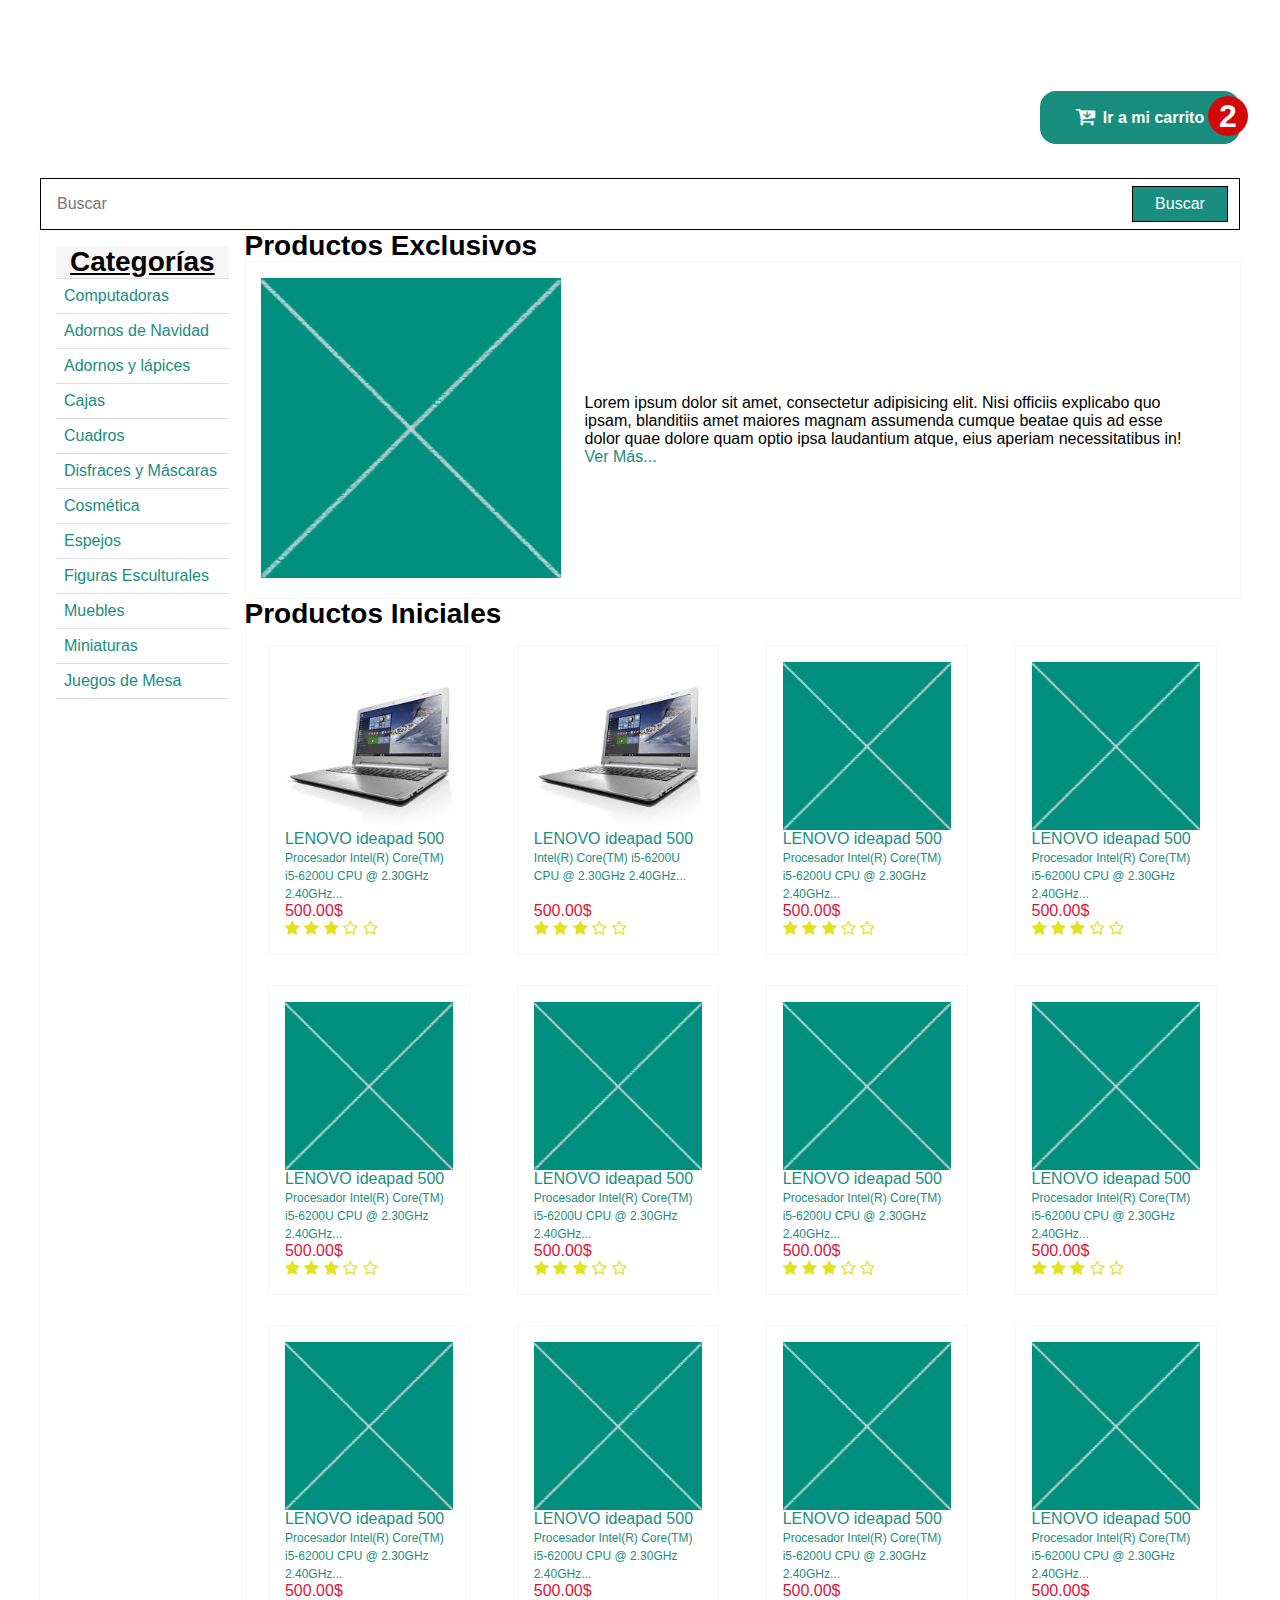
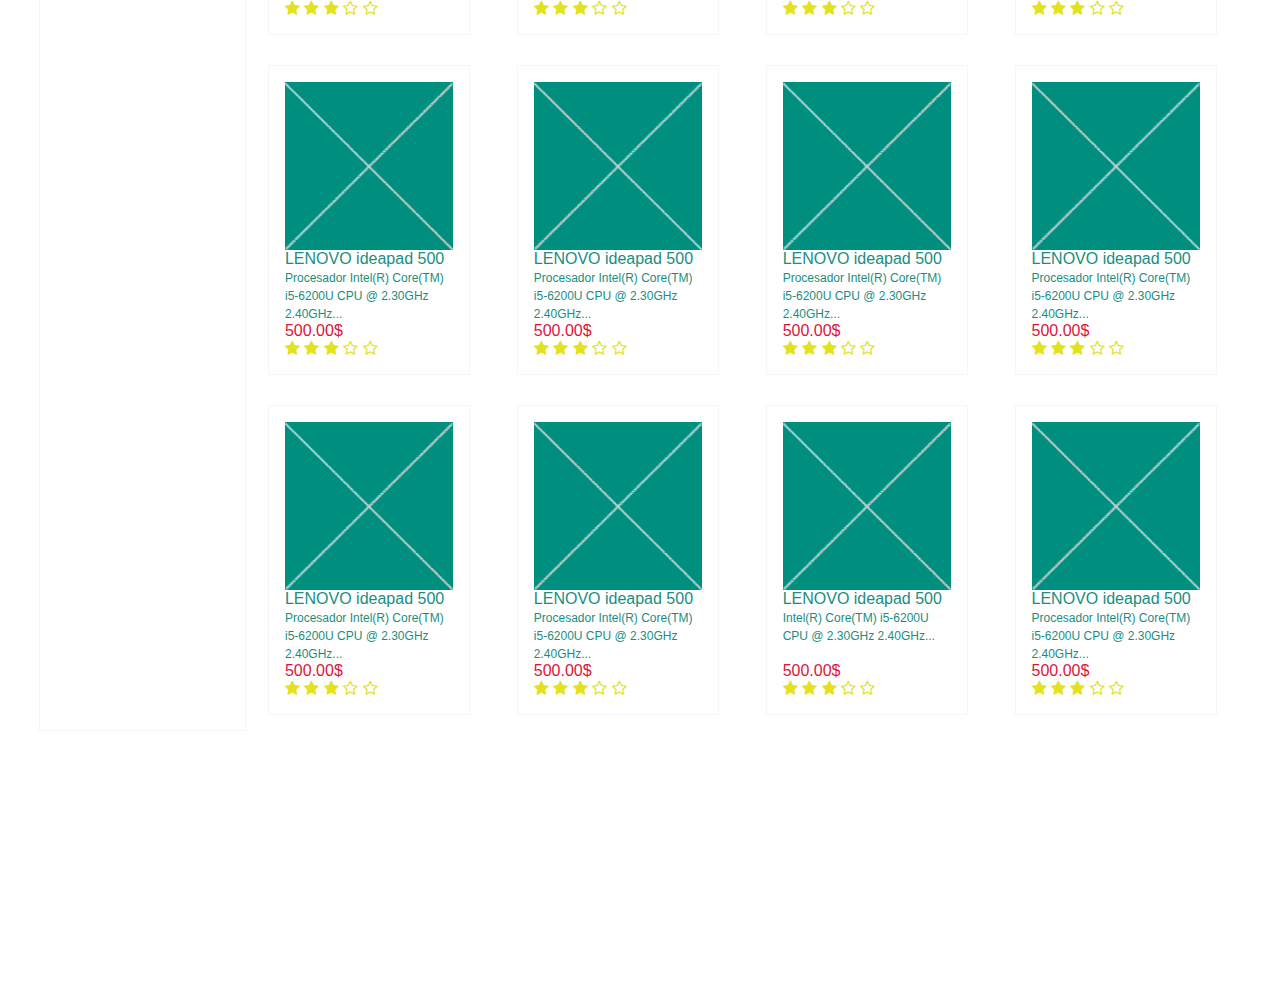
<file: DiseñoWeb/index.html>
<!DOCTYPE html>
<html lang="es">

<head>
    <meta charset="UTF-8">
    <meta name="viewport" content="width=device-width, initial-scale=1.0">
    <meta http-equiv="X-UA-Compatible" content="ie=edge">
    <title>Inicio</title>
    <link rel="stylesheet" href="font-awesome/font-awesome.min.css">
    <link rel="stylesheet" href="css/reset.css">
    <link rel="stylesheet" href="css/grid.css">
    <link rel="stylesheet" href="css/layout.css">
    <link rel="stylesheet" href="css/style.css">
</head>

<body>

    <header class="container-fluid p1" style="height: 160px">
        <!--
        <div class="navi-header sm-d-f sm-jc-sb container m-a">
            <nav role="navigation" class="container">
                <ul class="no-vineta sm-d-f">
                    <li><a href="#"><i class="fa fa-heart"></i> Hola JDiegoPoccoriE</a></li>
                    <li><a href="#"><i class="fa fa-user"></i> Mi Cuenta</a></li>
                    <li><a href="#"><i class="fa fa-sign-out"></i> Salir</a></li>
                </ul>
            </nav>
            <section class="login container">
                <ul class="no-vineta sm-d-f sm-fxd-rr">
                    <li><a href="">Registrate</a></li>
                    <li><a href="">Ingresa</a></li>
                </ul>
            </section>
        </div>
        <section class="logo m-a container">
            <img src="img/logo/logob.png" alt="">
        </section>
		-->
       <div class="header-item container ver-cart">
           <a href=""><i class="fa fa-cart-arrow-down"></i> Ir a mi carrito</a>
       </div>
    </header>
    <br>
    <!--Buscador-->
    <div class="search container">
        <form action="#" method="post" class="f">
            <label class="is-vishidden">Ingrese su búsqueda</label>
            <input type="search" placeholder="Buscar" />
            <input type="submit" class="btn search-submit" value="Buscar">
        </form>
    </div>

    <main class="md-d-f container">
        <section class="category item">
            <h2 class="title-1">Categorías</h2>
            <ul class="no-vineta">
                <li class="item-2"><a href="subcategoria.html">Computadoras</a></li>
                <li class="item-2"><a href="subcategoria.html">Adornos de Navidad</a></li>
                <li class="item-2"><a href="subcategoria.html">Adornos y lápices</a></li>
                <li class="item-2"><a href="subcategoria.html">Cajas</a></li>
                <li class="item-2"><a href="subcategoria.html">Cuadros</a></li>
                <li class="item-2"><a href="subcategoria.html">Disfraces y Máscaras</a></li>
                <li class="item-2"><a href="subcategoria.html">Cosmética</a></li>
                <li class="item-2"><a href="subcategoria.html">Espejos</a></li>
                <li class="item-2"><a href="subcategoria.html">Figuras Esculturales</a></li>
                <li class="item-2"><a href="subcategoria.html">Muebles</a></li>
                <li class="item-2"><a href="subcategoria.html">Miniaturas</a></li>
                <li class="item-2 nobd"><a href="subcategoria.html">Juegos de Mesa</a></li>
            </ul>
        </section>
        <section class="product-container">
            <h2>Productos Exclusivos</h2>
            <section class="main-product item sm-d-f jc-c ai-c">
                <a href="product-detail.html" class="d-b">
                    <img src="img/300x300/300x300.png" alt="">
                </a>
                <p class="d-b m1_5">Lorem ipsum dolor sit amet, consectetur adipisicing elit. Nisi officiis explicabo quo ipsam, blanditiis amet maiores magnam assumenda cumque beatae quis ad esse dolor quae dolore quam optio ipsa laudantium atque, eius aperiam necessitatibus in! <a href="product-detail.html">Ver Más...</a></p>
            </section>
            <h2>Productos Iniciales</h2>
            <section class="product-container d-f fxd-c fxw-w sm-fxd-r">
                <article class="product-item item">
                    <a href="product-detail.html" class="product-image">
                        <img src="img/lenovo.jpg" alt="">
                    </a>
                    <div class="product-info d-f fxd-c">
                        <p class="name"><a href="product-detail.html">LENOVO ideapad 500</a></p>
                        <p class="description"><a href="" class="fz_75">Procesador Intel(R) Core(TM) i5-6200U CPU @ 2.30GHz 2.40GHz...</a></p>
                        <p class="price"><a href="">500.00$</a></p>
                        <div class="valoracion">
                            <i class="fa fa-star"></i>
                            <i class="fa fa-star fz2"></i>
                            <i class="fa fa-star fz2"></i>
                            <i class="fa fa-star-o fz2"></i>
                            <i class="fa fa-star-o fz2"></i>
                        </div>
                    </div>
                </article>
                <article class="product-item item">
                    <a href="product-detail.html" class="product-image">
                        <img src="img/lenovo.jpg" alt="">
                    </a>
                    <div class="product-info d-f fxd-c">
                        <p class="name"><a href="product-detail.html">LENOVO ideapad 500</a></p>
                        <p class="description"><a href="" class="fz_75"> Intel(R) Core(TM) i5-6200U CPU @ 2.30GHz 2.40GHz...</a></p>
                        <p class="price"><a href="">500.00$</a></p>
                        <div class="valoracion">
                            <i class="fa fa-star"></i>
                            <i class="fa fa-star fz2"></i>
                            <i class="fa fa-star fz2"></i>
                            <i class="fa fa-star-o fz2"></i>
                            <i class="fa fa-star-o fz2"></i>
                        </div>
                    </div>
                </article>
                <article class="product-item item">
                    <a href="product-detail.html" class="product-image">
                        <img src="img/300x300/300x300.png" alt="">
                    </a>
                    <div class="product-info d-f fxd-c">
                        <p class="name"><a href="product-detail.html">LENOVO ideapad 500</a></p>
                        <p class="description"><a href="" class="fz_75">Procesador Intel(R) Core(TM) i5-6200U CPU @ 2.30GHz 2.40GHz...</a></p>
                        <p class="price"><a href="">500.00$</a></p>
                        <div class="valoracion">
                            <i class="fa fa-star"></i>
                            <i class="fa fa-star fz2"></i>
                            <i class="fa fa-star fz2"></i>
                            <i class="fa fa-star-o fz2"></i>
                            <i class="fa fa-star-o fz2"></i>
                        </div>
                    </div>
                </article>
                <article class="product-item item">
                    <a href="product-detail.html" class="product-image">
                        <img src="img/300x300/300x300.png" alt="">
                    </a>
                    <div class="product-info d-f fxd-c">
                        <p class="name"><a href="product-detail.html">LENOVO ideapad 500</a></p>
                        <p class="description"><a href="" class="fz_75">Procesador Intel(R) Core(TM) i5-6200U CPU @ 2.30GHz 2.40GHz...</a></p>
                        <p class="price"><a href="">500.00$</a></p>
                        <div class="valoracion">
                            <i class="fa fa-star"></i>
                            <i class="fa fa-star fz2"></i>
                            <i class="fa fa-star fz2"></i>
                            <i class="fa fa-star-o fz2"></i>
                            <i class="fa fa-star-o fz2"></i>
                        </div>
                    </div>
                </article>
                <article class="product-item item">
                    <a href="product-detail.html" class="product-image">
                        <img src="img/300x300/300x300.png" alt="">
                    </a>
                    <div class="product-info d-f fxd-c">
                        <p class="name"><a href="product-detail.html">LENOVO ideapad 500</a></p>
                        <p class="description"><a href="" class="fz_75">Procesador Intel(R) Core(TM) i5-6200U CPU @ 2.30GHz 2.40GHz...</a></p>
                        <p class="price"><a href="">500.00$</a></p>
                        <div class="valoracion">
                            <i class="fa fa-star"></i>
                            <i class="fa fa-star fz2"></i>
                            <i class="fa fa-star fz2"></i>
                            <i class="fa fa-star-o fz2"></i>
                            <i class="fa fa-star-o fz2"></i>
                        </div>
                    </div>
                </article>
                <article class="product-item item">
                    <a href="product-detail.html" class="product-image">
                        <img src="img/300x300/300x300.png" alt="">
                    </a>
                    <div class="product-info d-f fxd-c">
                        <p class="name"><a href="product-detail.html">LENOVO ideapad 500</a></p>
                        <p class="description"><a href="" class="fz_75">Procesador Intel(R) Core(TM) i5-6200U CPU @ 2.30GHz 2.40GHz...</a></p>
                        <p class="price"><a href="">500.00$</a></p>
                        <div class="valoracion">
                            <i class="fa fa-star"></i>
                            <i class="fa fa-star fz2"></i>
                            <i class="fa fa-star fz2"></i>
                            <i class="fa fa-star-o fz2"></i>
                            <i class="fa fa-star-o fz2"></i>
                        </div>
                    </div>
                </article>
                <article class="product-item item">
                    <a href="product-detail.html" class="product-image">
                        <img src="img/300x300/300x300.png" alt="">
                    </a>
                    <div class="product-info d-f fxd-c">
                        <p class="name"><a href="product-detail.html">LENOVO ideapad 500</a></p>
                        <p class="description"><a href="" class="fz_75">Procesador Intel(R) Core(TM) i5-6200U CPU @ 2.30GHz 2.40GHz...</a></p>
                        <p class="price"><a href="">500.00$</a></p>
                        <div class="valoracion">
                            <i class="fa fa-star"></i>
                            <i class="fa fa-star fz2"></i>
                            <i class="fa fa-star fz2"></i>
                            <i class="fa fa-star-o fz2"></i>
                            <i class="fa fa-star-o fz2"></i>
                        </div>
                    </div>
                </article>
                <article class="product-item item">
                    <a href="product-detail.html" class="product-image">
                        <img src="img/300x300/300x300.png" alt="">
                    </a>
                    <div class="product-info d-f fxd-c">
                        <p class="name"><a href="product-detail.html">LENOVO ideapad 500</a></p>
                        <p class="description"><a href="" class="fz_75">Procesador Intel(R) Core(TM) i5-6200U CPU @ 2.30GHz 2.40GHz...</a></p>
                        <p class="price"><a href="">500.00$</a></p>
                        <div class="valoracion">
                            <i class="fa fa-star"></i>
                            <i class="fa fa-star fz2"></i>
                            <i class="fa fa-star fz2"></i>
                            <i class="fa fa-star-o fz2"></i>
                            <i class="fa fa-star-o fz2"></i>
                        </div>
                    </div>
                </article>
                <article class="product-item item">
                    <a href="product-detail.html" class="product-image">
                        <img src="img/300x300/300x300.png" alt="">
                    </a>
                    <div class="product-info d-f fxd-c">
                        <p class="name"><a href="product-detail.html">LENOVO ideapad 500</a></p>
                        <p class="description"><a href="" class="fz_75">Procesador Intel(R) Core(TM) i5-6200U CPU @ 2.30GHz 2.40GHz...</a></p>
                        <p class="price"><a href="">500.00$</a></p>
                        <div class="valoracion">
                            <i class="fa fa-star"></i>
                            <i class="fa fa-star fz2"></i>
                            <i class="fa fa-star fz2"></i>
                            <i class="fa fa-star-o fz2"></i>
                            <i class="fa fa-star-o fz2"></i>
                        </div>
                    </div>
                </article>
                <article class="product-item item">
                    <a href="product-detail.html" class="product-image">
                        <img src="img/300x300/300x300.png" alt="">
                    </a>
                    <div class="product-info d-f fxd-c">
                        <p class="name"><a href="product-detail.html">LENOVO ideapad 500</a></p>
                        <p class="description"><a href="" class="fz_75">Procesador Intel(R) Core(TM) i5-6200U CPU @ 2.30GHz 2.40GHz...</a></p>
                        <p class="price"><a href="">500.00$</a></p>
                        <div class="valoracion">
                            <i class="fa fa-star"></i>
                            <i class="fa fa-star fz2"></i>
                            <i class="fa fa-star fz2"></i>
                            <i class="fa fa-star-o fz2"></i>
                            <i class="fa fa-star-o fz2"></i>
                        </div>
                    </div>
                </article>
                <article class="product-item item">
                    <a href="product-detail.html" class="product-image">
                        <img src="img/300x300/300x300.png" alt="">
                    </a>
                    <div class="product-info d-f fxd-c">
                        <p class="name"><a href="product-detail.html">LENOVO ideapad 500</a></p>
                        <p class="description"><a href="" class="fz_75">Procesador Intel(R) Core(TM) i5-6200U CPU @ 2.30GHz 2.40GHz...</a></p>
                        <p class="price"><a href="">500.00$</a></p>
                        <div class="valoracion">
                            <i class="fa fa-star"></i>
                            <i class="fa fa-star fz2"></i>
                            <i class="fa fa-star fz2"></i>
                            <i class="fa fa-star-o fz2"></i>
                            <i class="fa fa-star-o fz2"></i>
                        </div>
                    </div>
                </article>
                <article class="product-item item">
                    <a href="product-detail.html" class="product-image">
                        <img src="img/300x300/300x300.png" alt="">
                    </a>
                    <div class="product-info d-f fxd-c">
                        <p class="name"><a href="product-detail.html">LENOVO ideapad 500</a></p>
                        <p class="description"><a href="" class="fz_75">Procesador Intel(R) Core(TM) i5-6200U CPU @ 2.30GHz 2.40GHz...</a></p>
                        <p class="price"><a href="">500.00$</a></p>
                        <div class="valoracion">
                            <i class="fa fa-star"></i>
                            <i class="fa fa-star fz2"></i>
                            <i class="fa fa-star fz2"></i>
                            <i class="fa fa-star-o fz2"></i>
                            <i class="fa fa-star-o fz2"></i>
                        </div>
                    </div>
                </article>
                <article class="product-item item">
                    <a href="product-detail.html" class="product-image">
                        <img src="img/300x300/300x300.png" alt="">
                    </a>
                    <div class="product-info d-f fxd-c">
                        <p class="name"><a href="product-detail.html">LENOVO ideapad 500</a></p>
                        <p class="description"><a href="" class="fz_75">Procesador Intel(R) Core(TM) i5-6200U CPU @ 2.30GHz 2.40GHz...</a></p>
                        <p class="price"><a href="">500.00$</a></p>
                        <div class="valoracion">
                            <i class="fa fa-star"></i>
                            <i class="fa fa-star fz2"></i>
                            <i class="fa fa-star fz2"></i>
                            <i class="fa fa-star-o fz2"></i>
                            <i class="fa fa-star-o fz2"></i>
                        </div>
                    </div>
                </article>
                <article class="product-item item">
                    <a href="product-detail.html" class="product-image">
                        <img src="img/300x300/300x300.png" alt="">
                    </a>
                    <div class="product-info d-f fxd-c">
                        <p class="name"><a href="product-detail.html">LENOVO ideapad 500</a></p>
                        <p class="description"><a href="" class="fz_75">Procesador Intel(R) Core(TM) i5-6200U CPU @ 2.30GHz 2.40GHz...</a></p>
                        <p class="price"><a href="">500.00$</a></p>
                        <div class="valoracion">
                            <i class="fa fa-star"></i>
                            <i class="fa fa-star fz2"></i>
                            <i class="fa fa-star fz2"></i>
                            <i class="fa fa-star-o fz2"></i>
                            <i class="fa fa-star-o fz2"></i>
                        </div>
                    </div>
                </article>
                <article class="product-item item">
                    <a href="product-detail.html" class="product-image">
                        <img src="img/300x300/300x300.png" alt="">
                    </a>
                    <div class="product-info d-f fxd-c">
                        <p class="name"><a href="product-detail.html">LENOVO ideapad 500</a></p>
                        <p class="description"><a href="" class="fz_75">Procesador Intel(R) Core(TM) i5-6200U CPU @ 2.30GHz 2.40GHz...</a></p>
                        <p class="price"><a href="">500.00$</a></p>
                        <div class="valoracion">
                            <i class="fa fa-star"></i>
                            <i class="fa fa-star fz2"></i>
                            <i class="fa fa-star fz2"></i>
                            <i class="fa fa-star-o fz2"></i>
                            <i class="fa fa-star-o fz2"></i>
                        </div>
                    </div>
                </article>
                <article class="product-item item">
                    <a href="product-detail.html" class="product-image">
                        <img src="img/300x300/300x300.png" alt="">
                    </a>
                    <div class="product-info d-f fxd-c">
                        <p class="name"><a href="product-detail.html">LENOVO ideapad 500</a></p>
                        <p class="description"><a href="" class="fz_75">Procesador Intel(R) Core(TM) i5-6200U CPU @ 2.30GHz 2.40GHz...</a></p>
                        <p class="price"><a href="">500.00$</a></p>
                        <div class="valoracion">
                            <i class="fa fa-star"></i>
                            <i class="fa fa-star fz2"></i>
                            <i class="fa fa-star fz2"></i>
                            <i class="fa fa-star-o fz2"></i>
                            <i class="fa fa-star-o fz2"></i>
                        </div>
                    </div>
                </article>
                <article class="product-item item">
                    <a href="product-detail.html" class="product-image">
                        <img src="img/300x300/300x300.png" alt="">
                    </a>
                    <div class="product-info d-f fxd-c">
                        <p class="name"><a href="product-detail.html">LENOVO ideapad 500</a></p>
                        <p class="description"><a href="" class="fz_75">Procesador Intel(R) Core(TM) i5-6200U CPU @ 2.30GHz 2.40GHz...</a></p>
                        <p class="price"><a href="">500.00$</a></p>
                        <div class="valoracion">
                            <i class="fa fa-star"></i>
                            <i class="fa fa-star fz2"></i>
                            <i class="fa fa-star fz2"></i>
                            <i class="fa fa-star-o fz2"></i>
                            <i class="fa fa-star-o fz2"></i>
                        </div>
                    </div>
                </article>
                <article class="product-item item">
                    <a href="product-detail.html" class="product-image">
                        <img src="img/300x300/300x300.png" alt="">
                    </a>
                    <div class="product-info d-f fxd-c">
                        <p class="name"><a href="product-detail.html">LENOVO ideapad 500</a></p>
                        <p class="description"><a href="" class="fz_75">Procesador Intel(R) Core(TM) i5-6200U CPU @ 2.30GHz 2.40GHz...</a></p>
                        <p class="price"><a href="">500.00$</a></p>
                        <div class="valoracion">
                            <i class="fa fa-star"></i>
                            <i class="fa fa-star fz2"></i>
                            <i class="fa fa-star fz2"></i>
                            <i class="fa fa-star-o fz2"></i>
                            <i class="fa fa-star-o fz2"></i>
                        </div>
                    </div>
                </article>
                <article class="product-item item">
                    <a href="product-detail.html" class="product-image">
                        <img src="img/300x300/300x300.png" alt="">
                    </a>
                    <div class="product-info d-f fxd-c">
                        <p class="name"><a href="product-detail.html">LENOVO ideapad 500</a></p>
                        <p class="description"><a href="" class="fz_75">Intel(R) Core(TM) i5-6200U CPU @ 2.30GHz 2.40GHz...</a></p>
                        <p class="price"><a href="">500.00$</a></p>
                        <div class="valoracion">
                            <i class="fa fa-star"></i>
                            <i class="fa fa-star fz2"></i>
                            <i class="fa fa-star fz2"></i>
                            <i class="fa fa-star-o fz2"></i>
                            <i class="fa fa-star-o fz2"></i>
                        </div>
                    </div>
                </article>
                <article class="product-item item">
                    <a href="product-detail.html" class="product-image">
                        <img src="img/300x300/300x300.png" alt="">
                    </a>
                    <div class="product-info d-f fxd-c">
                        <p class="name"><a href="product-detail.html">LENOVO ideapad 500</a></p>
                        <p class="description"><a href="" class="fz_75">Procesador Intel(R) Core(TM) i5-6200U CPU @ 2.30GHz 2.40GHz...</a></p>
                        <p class="price"><a href="">500.00$</a></p>
                        <div class="valoracion">
                            <i class="fa fa-star"></i>
                            <i class="fa fa-star fz2"></i>
                            <i class="fa fa-star fz2"></i>
                            <i class="fa fa-star-o fz2"></i>
                            <i class="fa fa-star-o fz2"></i>
                        </div>
                    </div>
                </article>
            </section>
        </section>
    </main>
    <footer class="container-fluid" style="height: 250px; margin-top: 1rem">

    </footer>
</body>

</html>
</file>
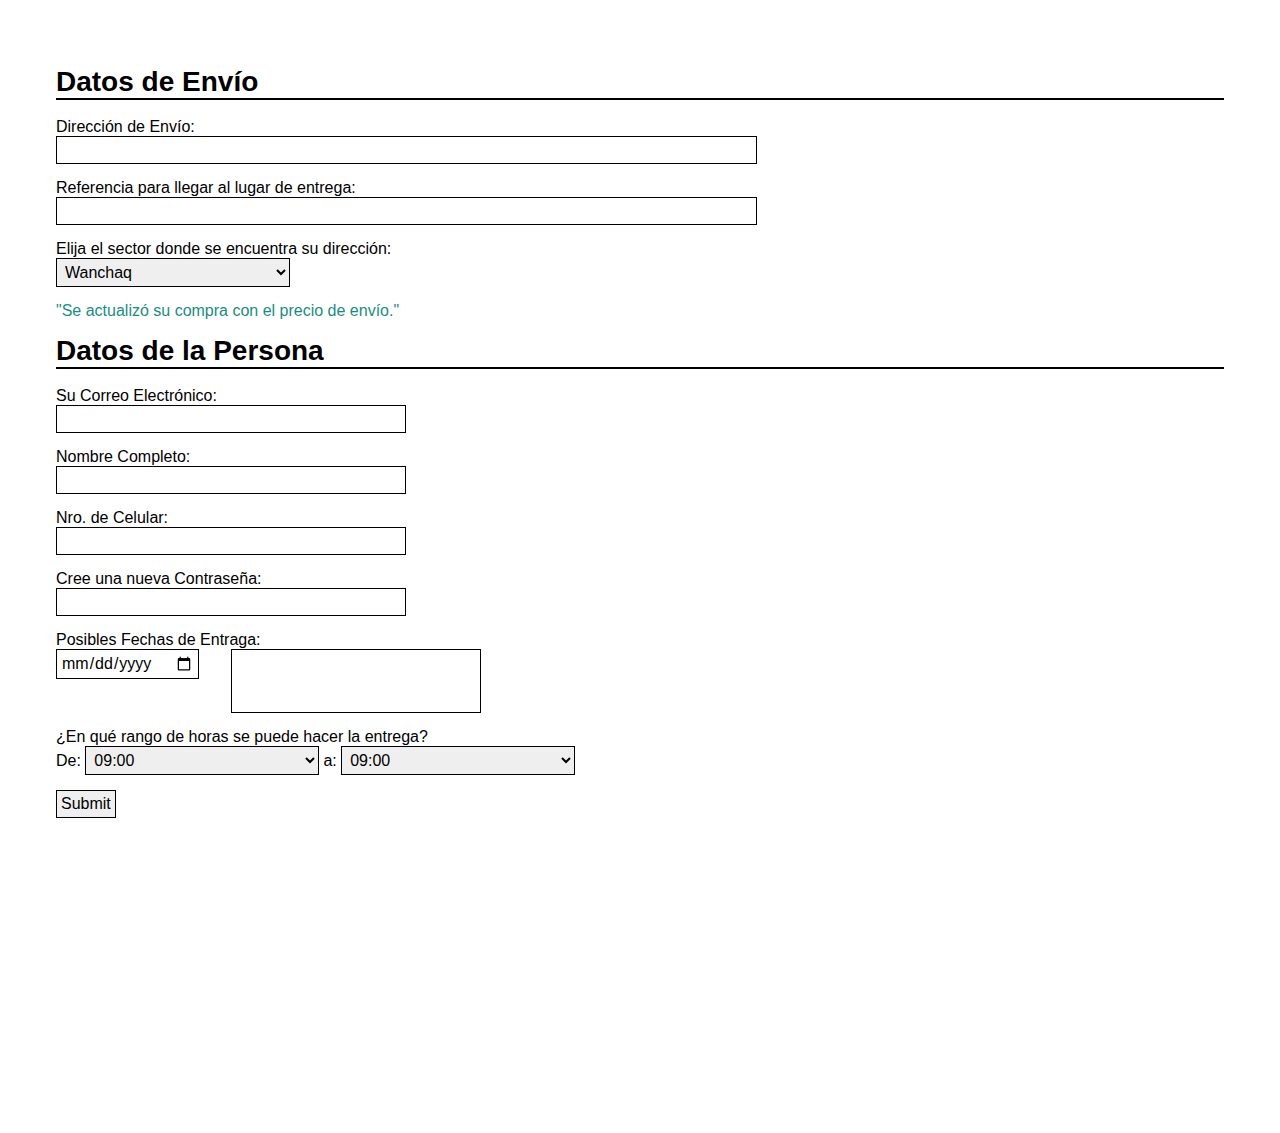
<file: DiseñoWeb/procesar.html>
<!DOCTYPE html>
<html lang="es">

<head>
    <meta charset="UTF-8">
    <meta name="viewport" content="width=device-width, initial-scale=1.0">
    <meta http-equiv="X-UA-Compatible" content="ie=edge">
    <title>Proceso de la compra</title>
    <link rel="stylesheet" href="font-awesome/font-awesome.min.css">
    <link rel="stylesheet" href="css/reset.css">
    <link rel="stylesheet" href="css/grid.css">
    <link rel="stylesheet" href="css/layout.css">
    <link rel="stylesheet" href="css/styles.css">
</head>

<body>
    <header class="container-fluid p1">
        <!--
        <div class="navi-header sm-d-f sm-jc-sb container m-a">
            <nav role="navigation" class="container">
                <ul class="no-vineta sm-d-f">
                    <li><a href="#"><i class="fa fa-heart"></i> Hola JDiegoPoccoriE</a></li>
                    <li><a href="#"><i class="fa fa-user"></i> Mi Cuenta</a></li>
                    <li><a href="#"><i class="fa fa-sign-out"></i> Salir</a></li>
                </ul>
            </nav>
            <section class="login container">
                <ul class="no-vineta sm-d-f sm-fxd-rr">
                    <li><a href="">Registrate</a></li>
                    <li><a href="">Ingresa</a></li>
                </ul>
            </section>
        </div>
        <section class="logo m-a container">
            <img src="img/logo/logob.png" alt="">
        </section>
		-->
    </header>
    <br>

    <main class="container">
        <div class="shipping-data p1">
            <h2 class="fz1_25 md-fz1_75">Datos de Envío</h2>
            <hr class="m0">
            <br>
            <form action="#">
                <div>
                    <label class="desc fz_75 sm-fz_1" id="title1" for="Field1">Dirección de Envío:</label>
                    <div>
                        <input id="Field1" name="Field1" type="text" class="field text fn fz_75 sm-fz_1 address" value="" size="8" tabindex="1">
                    </div>
                </div>

                <div>
                    <label class="desc fz_75 sm-fz_1" id="title1" for="Field1">Referencia para llegar al lugar de entrega:</label>
                    <div>
                        <input id="Field1" name="Field1" type="text" class="field text fn fz_75 sm-fz_1 address" value="" size="8" tabindex="1">
                    </div>
                </div>

                <div>
                    <label class="desc fz_75 sm-fz_1" id="title106" for="Field106">Elija el sector donde se encuentra su dirección:</label>
                    <div>
                        <select id="Field106" name="Field106" class="field select medium fz_75 sm-fz_1" tabindex="11"> 
                              <option value="First Choice" class="fz_75 sm-fz_1">Wanchaq</option>
                              <option value="Second Choice" class="fz_75 sm-fz_1">Santiago</option>
                              <option value="Third Choice" class="fz_75 sm-fz_1">Tica Tica - Poroy</option>
                        </select>
                    </div>
                </div>

                <div class="message">
                    <p style="color: #198e7f;" class="fz_75 sm-fz_1">"Se actualizó su compra con el precio de envío."</p>
                </div>

                <h2 class="fz1_25 md-fz1_75">Datos de la Persona</h2>
                <hr class="m0">
                <br>

                <div>
                    <label class="desc fz_75 sm-fz_1" id="title3" for="Field3">Su Correo Electrónico:</label>
                    <div>
                        <input id="Field3" name="Field3" class="desc fz_75 sm-fz_1 sm-" type="email" spellcheck="false" value="" maxlength="255" tabindex="3">
                    </div>
                </div>
                
                <div>
                    <label class="desc fz_75 sm-fz_1" id="title1" for="Field1">Nombre Completo:</label>
                    <div>
                        <input id="Field1" name="Field1" type="text" class="field text fn fz_75 sm-fz_1" value="" size="8" tabindex="1">
                    </div>
                </div>
                
                <div>
                    <label class="desc fz_75 sm-fz_1" id="title1" for="Field1">Nro. de Celular:</label>
                    <div>
                        <input id="Field1" name="Field1" type="text" class="field text fn fz_75 sm-fz_1" value="" size="8" tabindex="1">
                    </div>
                </div>
                
                <div>
                    <label class="desc fz_75 sm-fz_1" id="title1" for="Field1">Cree una nueva Contraseña:</label>
                    <div>
                        <input id="Field1" name="Field1" type="text" class="field text fn fz_75 sm-fz_1" value="" size="8" tabindex="1">
                    </div>
                </div>
                <div>
                    <label class="desc fz_75 sm-fz_1" id="title1" for="Field1">Posibles Fechas de Entraga:</label>
                    <div class="sm-d-f deliver-date">
                        <input id="Field1" name="Field1" type="date" class="field text fn fz_75 sm-fz_1 sm-as-fs" value="" size="8" tabindex="1">
                        <textarea id="Field4" name="Field4" spellcheck="true" rows="3" cols="20" tabindex="4"></textarea>
                    </div>
                </div>
                
                <div>
                    <label class="desc fz_75 sm-fz_1" id="title1" for="Field1">¿En qué rango de horas se puede hacer la entrega?</label>
                    <div>
                       De:
                        <select id="Field106" name="Field106" class="field select medium fz_75 sm-fz_1" tabindex="11"> 
                              <option value="First Choice" class="fz_75 sm-fz_1">09:00</option>
                              <option value="Second Choice" class="fz_75 sm-fz_1">10:00</option>
                              <option value="Third Choice" class="fz_75 sm-fz_1">11:00</option>
                              <option value="First Choice" class="fz_75 sm-fz_1">12:00</option>
                              <option value="Second Choice" class="fz_75 sm-fz_1">13:00</option>
                              <option value="Third Choice" class="fz_75 sm-fz_1">14:00</option>
                              <option value="First Choice" class="fz_75 sm-fz_1">15:00</option>
                              <option value="Second Choice" class="fz_75 sm-fz_1">16:00</option>
                              <option value="Third Choice" class="fz_75 sm-fz_1">17:00</option>
                              <option value="Third Choice" class="fz_75 sm-fz_1">18:00</option>
                              <option value="Third Choice" class="fz_75 sm-fz_1">19:00</option>
                        </select>
                        a:
                        <select id="Field106" name="Field106" class="field select medium fz_75 sm-fz_1" tabindex="11"> 
                              <option value="First Choice" class="fz_75 sm-fz_1">09:00</option>
                              <option value="Second Choice" class="fz_75 sm-fz_1">10:00</option>
                              <option value="Third Choice" class="fz_75 sm-fz_1">11:00</option>
                              <option value="First Choice" class="fz_75 sm-fz_1">12:00</option>
                              <option value="Second Choice" class="fz_75 sm-fz_1">13:00</option>
                              <option value="Third Choice" class="fz_75 sm-fz_1">14:00</option>
                              <option value="First Choice" class="fz_75 sm-fz_1">15:00</option>
                              <option value="Second Choice" class="fz_75 sm-fz_1">16:00</option>
                              <option value="Third Choice" class="fz_75 sm-fz_1">17:00</option>
                              <option value="Third Choice" class="fz_75 sm-fz_1">18:00</option>
                              <option value="Third Choice" class="fz_75 sm-fz_1">19:00</option>
                        </select>
                    </div>
                </div>

                <div>
                    <div>
                        <input id="saveForm" name="saveForm" type="submit" value="Submit">
                    </div>
                </div>

            </form>
        </div>
        <br>

    </main>
    <footer class="container-fluid" style="height: 250px; margin-top: 1rem">
    </footer>
</body>

</html>
</file>
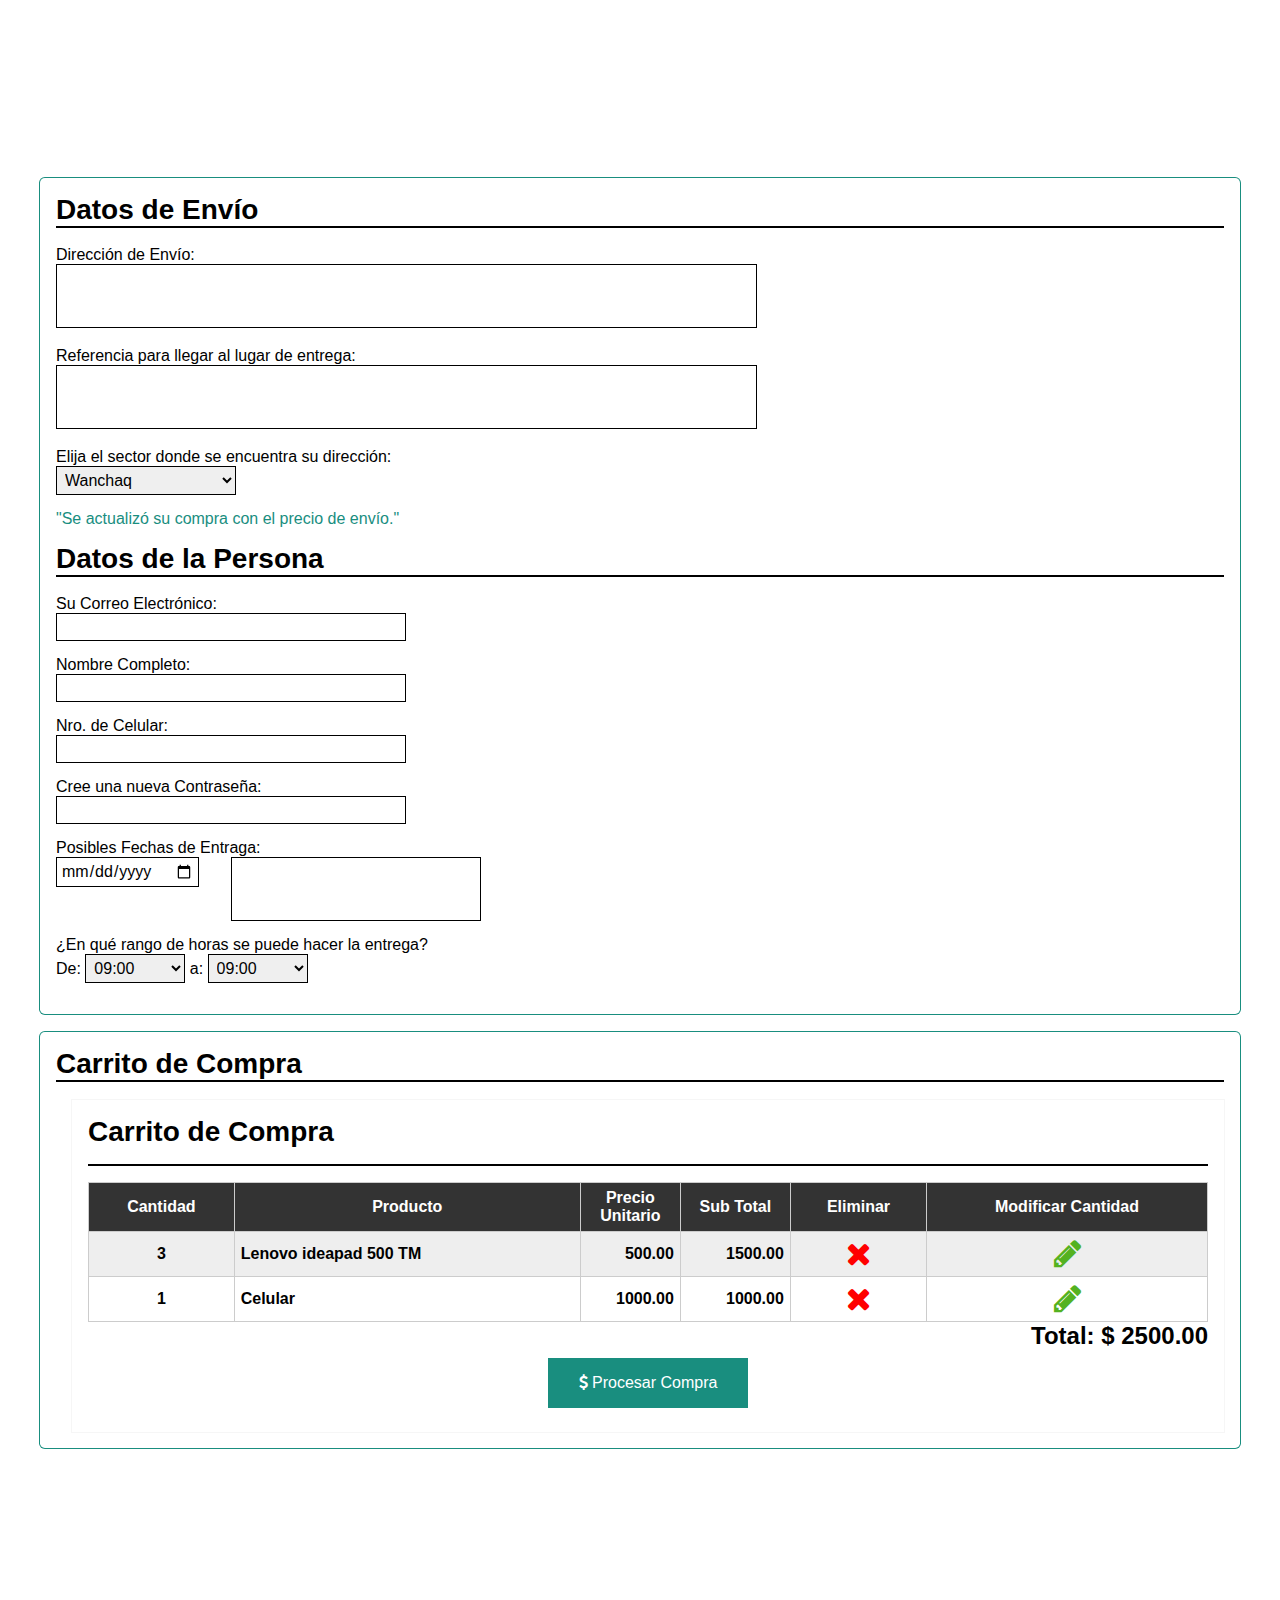
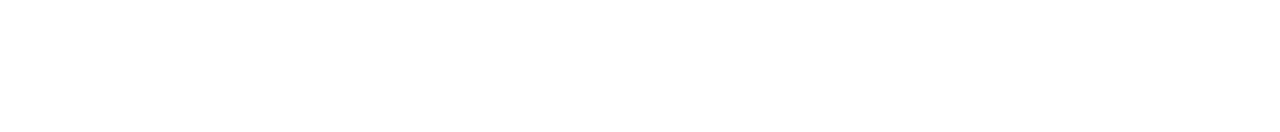
<file: DiseñoWeb/proceso-compra.html>
<!DOCTYPE html>
<html lang="es">

<head>
    <meta charset="UTF-8">
    <meta name="viewport" content="width=device-width, initial-scale=1.0">
    <meta http-equiv="X-UA-Compatible" content="ie=edge">
    <title>Proceso de Compra</title>
    <link rel="stylesheet" href="font-awesome/font-awesome.min.css">
    <link rel="stylesheet" href="css/reset.css">
    <link rel="stylesheet" href="css/grid.css">
    <link rel="stylesheet" href="css/layout.css">
    <link rel="stylesheet" href="css/style.css">
    <!--[if !IE]><!-->
    <style>
        /* 
	Max width before this PARTICULAR table gets nasty
	This query will take effect for any screen smaller than 760px
	and also iPads specifically.
	*/
        @media only screen and (max-width: 760px),
        (min-device-width: 768px) and (max-device-width: 1024px) {
            /* Force table to not be like tables anymore */
            table,
            thead,
            tbody,
            th,
            td,
            tr {
                display: block;
            }
            /* Hide table headers (but not display: none;, for accessibility) */
            thead tr {
                position: absolute;
                top: -9999px;
                left: -9999px;
            }
            tr {
                border: 1px solid #ccc;
            }
            td {
                /* Behave  like a "row" */
                border: none;
                border-bottom: 1px solid #eee;
                position: relative;
                padding-left: 50%;
            }
            td:before {
                /* Now like a table header */
                position: absolute;
                /* Top/left values mimic padding */
                top: 6px;
                left: 6px;
                width: 45%;
                padding-right: 10px;
                white-space: nowrap;
            }
            /*
		Label the data
		*/
            td:nth-of-type(1):before {
                content: "Cantidad";
            }
            td:nth-of-type(2):before {
                content: "Producto";
            }
            td:nth-of-type(3):before {
                content: "Precio Unit.";
            }
            td:nth-of-type(4):before {
                content: "Subtotal";
            }
        }
        /* Smartphones (portrait and landscape) ----------- */
        
        @media only screen and (min-device-width: 320px) and (max-device-width: 480px) {
            body {
                padding: 0;
                margin: 0;
                width: 320px;
            }
        }
        /* iPads (portrait and landscape) ----------- */
        
        @media only screen and (min-device-width: 768px) and (max-device-width: 1024px) {
            body {
                width: 495px;
            }
        }
    </style>
    <!--<![endif]-->


</head>

<body>
    <header class="container-fluid p1" style="height: 160px">
        <!--
        <div class="navi-header sm-d-f sm-jc-sb container m-a">
            <nav role="navigation" class="container">
                <ul class="no-vineta sm-d-f">
                    <li><a href="#"><i class="fa fa-heart"></i> Hola JDiegoPoccoriE</a></li>
                    <li><a href="#"><i class="fa fa-user"></i> Mi Cuenta</a></li>
                    <li><a href="#"><i class="fa fa-sign-out"></i> Salir</a></li>
                </ul>
            </nav>
            <section class="login container">
                <ul class="no-vineta sm-d-f sm-fxd-rr">
                    <li><a href="">Registrate</a></li>
                    <li><a href="">Ingresa</a></li>
                </ul>
            </section>
        </div>
        <section class="logo m-a container">
            <img src="img/logo/logob.png" alt="">
        </section>
		-->
    </header>
    <br>

    <main class="container" style="background-color: white;">
        <div class="shipping-data p1" style="box-shadow: 0 0 0 1px #198e7f; border-radius: .3rem;">
            <h2 class="fz1_25 md-fz1_75">Datos de Envío</h2>
            <hr class="m0">
            <br>
            <form action="#">
                <div>
                    <label class="desc fz_75 sm-fz_1" id="title1" for="Field1">Dirección de Envío:</label>
                    <div>
<!--                        <input id="Field1" name="Field1" type="text" class="field text fn fz_75 sm-fz_1 address" value="" size="8" tabindex="1">-->
                        <textarea class="field text fn fz_75 sm-fz_1 address" id="Field4" name="Field4" spellcheck="true" rows="3" cols="20" tabindex="4"></textarea>
                    </div>
                </div>

                <div>
                    <label class="desc fz_75 sm-fz_1" id="title1" for="Field1">Referencia para llegar al lugar de entrega:</label>
                    <div>
<!--                        <input id="Field1" name="Field1" type="text" class="field text fn fz_75 sm-fz_1 address" value="" size="8" tabindex="1">-->
                        <textarea class="field text fn fz_75 sm-fz_1 address" id="Field4" name="Field4" spellcheck="true" rows="3" cols="20" tabindex="4"></textarea>
                    </div>
                </div>

                <div>
                    <label class="desc fz_75 sm-fz_1" id="title106" for="Field106">Elija el sector donde se encuentra su dirección:</label>
                    <div>
                        <select id="Field106" name="Field106" class="field select medium fz_75 sm-fz_1" tabindex="11" style="width:180px;"> 
                              <option value="First Choice" class="fz_75 sm-fz_1">Wanchaq</option>
                              <option value="Second Choice" class="fz_75 sm-fz_1">Santiago</option>
                              <option value="Third Choice" class="fz_75 sm-fz_1">Tica Tica - Poroy</option>
                        </select>
                    </div>
                </div>

                <div class="message">
                    <p style="color: #198e7f;" class="fz_75 sm-fz_1">"Se actualizó su compra con el precio de envío."</p>
                </div>

                <h2 class="fz1_25 md-fz1_75">Datos de la Persona</h2>
                <hr class="m0">
                <br>

                <div>
                    <label class="desc fz_75 sm-fz_1" id="title3" for="Field3">Su Correo Electrónico:</label>
                    <div>
                        <input id="Field3" name="Field3" class="desc fz_75 sm-fz_1 sm-" type="email" spellcheck="false" value="" maxlength="255" tabindex="3">
                    </div>
                </div>

                <div>
                    <label class="desc fz_75 sm-fz_1" id="title1" for="Field1">Nombre Completo:</label>
                    <div>
                        <input id="Field1" name="Field1" type="text" class="field text fn fz_75 sm-fz_1" value="" size="8" tabindex="1">
                    </div>
                </div>

                <div>
                    <label class="desc fz_75 sm-fz_1" id="title1" for="Field1">Nro. de Celular:</label>
                    <div>
                        <input id="Field1" name="Field1" type="text" class="field text fn fz_75 sm-fz_1" value="" size="8" tabindex="1">
                    </div>
                </div>

                <div>
                    <label class="desc fz_75 sm-fz_1" id="title1" for="Field1">Cree una nueva Contraseña:</label>
                    <div>
                        <input id="Field1" name="Field1" type="text" class="field text fn fz_75 sm-fz_1" value="" size="8" tabindex="1">
                    </div>
                </div>
                <div>
                    <label class="desc fz_75 sm-fz_1" id="title1" for="Field1">Posibles Fechas de Entraga:</label>
                    <div class="sm-d-f deliver-date">
                        <input id="Field1" name="Field1" type="date" class="field text fn fz_75 sm-fz_1 sm-as-fs" value="" size="8" tabindex="1">
                        <textarea id="Field4" name="Field4" spellcheck="true" rows="3" cols="20" tabindex="4"></textarea>
                    </div>
                </div>

                <div>
                    <label class="desc fz_75 sm-fz_1" id="title1" for="Field1">¿En qué rango de horas se puede hacer la entrega?</label>
                    <div>
                        De:
                        <select id="Field106" name="Field106" class="field select medium fz_75 sm-fz_1" tabindex="11" style="width: 100px;"> 
                              <option value="First Choice" class="fz_75 sm-fz_1">09:00</option>
                              <option value="Second Choice" class="fz_75 sm-fz_1">10:00</option>
                              <option value="Third Choice" class="fz_75 sm-fz_1">11:00</option>
                              <option value="First Choice" class="fz_75 sm-fz_1">12:00</option>
                              <option value="Second Choice" class="fz_75 sm-fz_1">13:00</option>
                              <option value="Third Choice" class="fz_75 sm-fz_1">14:00</option>
                              <option value="First Choice" class="fz_75 sm-fz_1">15:00</option>
                              <option value="Second Choice" class="fz_75 sm-fz_1">16:00</option>
                              <option value="Third Choice" class="fz_75 sm-fz_1">17:00</option>
                              <option value="Third Choice" class="fz_75 sm-fz_1">18:00</option>
                              <option value="Third Choice" class="fz_75 sm-fz_1">19:00</option>
                        </select> a:
                        <select id="Field106" name="Field106" class="field select medium fz_75 sm-fz_1" tabindex="11" style="width: 100px;"> 
                              <option value="First Choice" class="fz_75 sm-fz_1">09:00</option>
                              <option value="Second Choice" class="fz_75 sm-fz_1">10:00</option>
                              <option value="Third Choice" class="fz_75 sm-fz_1">11:00</option>
                              <option value="First Choice" class="fz_75 sm-fz_1">12:00</option>
                              <option value="Second Choice" class="fz_75 sm-fz_1">13:00</option>
                              <option value="Third Choice" class="fz_75 sm-fz_1">14:00</option>
                              <option value="First Choice" class="fz_75 sm-fz_1">15:00</option>
                              <option value="Second Choice" class="fz_75 sm-fz_1">16:00</option>
                              <option value="Third Choice" class="fz_75 sm-fz_1">17:00</option>
                              <option value="Third Choice" class="fz_75 sm-fz_1">18:00</option>
                              <option value="Third Choice" class="fz_75 sm-fz_1">19:00</option>
                        </select>
                    </div>
                </div>
            </form>
        </div>
        <br>
        <div class="shipping-data p1" style="box-shadow: 0 0 0 1px #198e7f; border-radius: .3rem;">
            <h2 class="fz1_25 md-fz1_75">Carrito de Compra</h2>
            <hr class="m0">
            <br>
            <article class="cart item" style="margin-left: 1rem">
                <h2>Carrito de Compra</h2>
                <hr>
                <div id="page-wrap">
                    <table style="font-weight: bold;">
                        <thead>
                            <tr>
                                <th class="ta-c">Cantidad</th>
                                <th class="ta-c">Producto</th>
                                <th class="ta-c" style="width: 100px;">Precio Unitario</th>
                                <th class="ta-c" style="width: 110px;">Sub Total</th>
                                <th class="ta-c">Eliminar</th>
                                <th class="ta-c">Modificar Cantidad</th>
                            </tr>
                        </thead>
                        <tbody>
                            <tr>
                                <td style="text-align: center;">3</td>
                                <td>Lenovo ideapad 500 TM</td>
                                <td class="price-table">500.00</td>
                                <td class="price-table">1500.00</td>
                                <td style="text-align:center;"><i class="fa fa-close fa-2x" style="color:red; text-align:center;"></i></td>
                                <td style="text-align:center;"><i class="fa fa-pencil fa-2x modified" style="color:#54b221;"></i></td>
                            </tr>
                            <tr>
                                <td style="text-align: center;">1</td>
                                <td>Celular</td>
                                <td class="price-table">1000.00</td>
                                <td class="price-table">1000.00</td>
                                <td style="text-align:center;"><i class="fa fa-close fa-2x" style="color:red; text-align:center;"></i></td>
                                <td style="text-align:center;"><i class="fa fa-pencil fa-2x modified" style="color:#54b221;"></i></td>
                            </tr>
                        </tbody>
                    </table>
                    <p style="text-align: right; font-weight: 900; font-size: 1.5rem;">Total: <span style="text-align: right; font-weight: 900; font-size: 1.5rem;">$ 2500.00</span></p>
                    <div class="btn-1 button-buy">
                        <a href="proceso-compra.html" data-js="open"><i class="fa fa-dollar"></i> Procesar Compra</a>
                    </div>
                </div>
            </article>
        </div>
        <br>
    </main>
    <footer class="container-fluid" style="height: 250px; margin-top: 1rem">
    </footer>
</body>

</html>
</file>
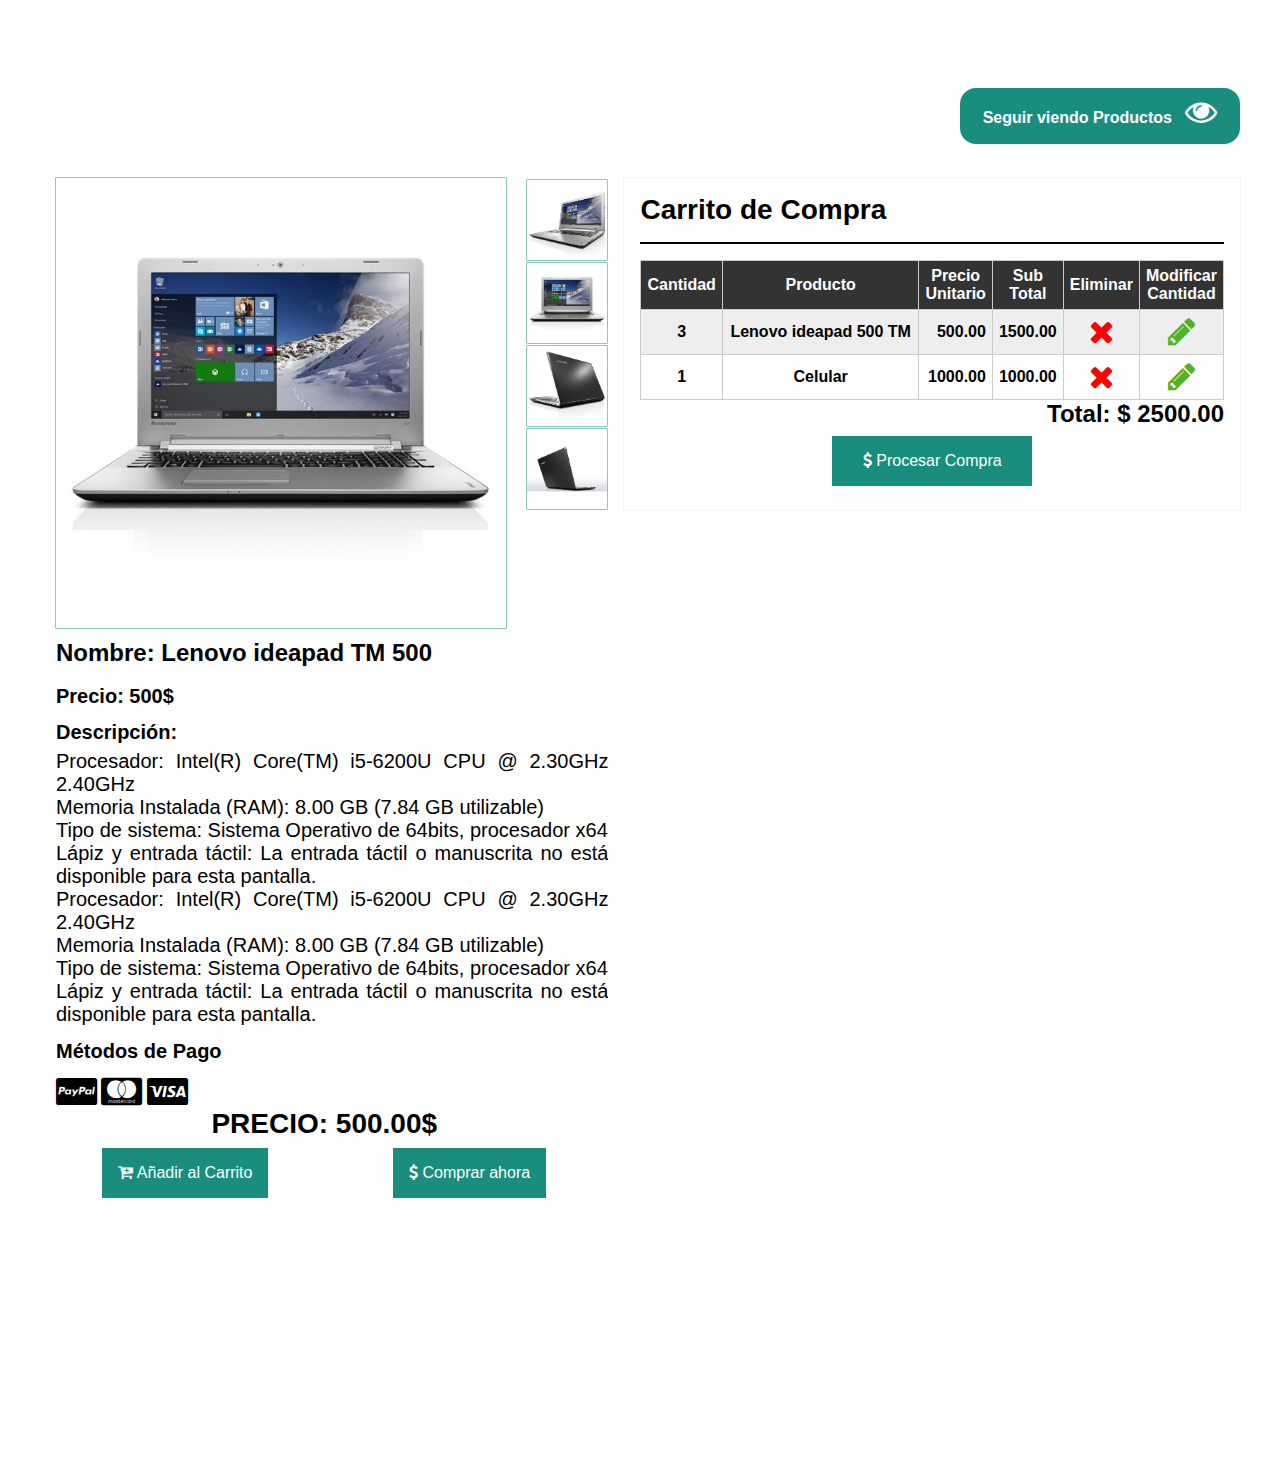
<file: DiseñoWeb/product-detail.html>
<!DOCTYPE html>
<html lang="es">

<head>
    <meta charset="UTF-8">
    <meta name="viewport" content="width=device-width, initial-scale=1.0">
    <meta http-equiv="X-UA-Compatible" content="ie=edge">
    <title>Inicio Carrito</title>
    <link rel="stylesheet" href="font-awesome/font-awesome.min.css">
    <link rel="stylesheet" href="css/reset.css">
    <link rel="stylesheet" href="css/grid.css">
    <link rel="stylesheet" href="css/layout.css">
    <link rel="stylesheet" href="css/style.css">

    <!--[if !IE]><!-->
    <style>
        /* 
	Max width before this PARTICULAR table gets nasty
	This query will take effect for any screen smaller than 760px
	and also iPads specifically.
	*/
        
        @media only screen and (max-width: 760px),
        (min-device-width: 768px) and (max-device-width: 1024px) {
            /* Force table to not be like tables anymore */
            table,
            thead,
            tbody,
            th,
            td,
            tr {
                display: block;
            }
            /* Hide table headers (but not display: none;, for accessibility) */
            thead tr {
                position: absolute;
                top: -9999px;
                left: -9999px;
            }
            tr {
                border: 1px solid #ccc;
            }
            td {
                /* Behave  like a "row" */
                border: none;
                border-bottom: 1px solid #eee;
                position: relative;
                padding-left: 50%;
            }
            td:before {
                /* Now like a table header */
                position: absolute;
                /* Top/left values mimic padding */
                top: 6px;
                left: 6px;
                width: 45%;
                padding-right: 10px;
                white-space: nowrap;
            }
            /*
		Label the data
		*/
            td:nth-of-type(1):before {
                content: "Cantidad";
            }
            td:nth-of-type(2):before {
                content: "Producto";
            }
            td:nth-of-type(3):before {
                content: "Precio Unit.";
            }
            td:nth-of-type(4):before {
                content: "Subtotal";
            }
            td:nth-of-type(5):before {
                content: "Eliminar";
            }
            td:nth-of-type(6):before {
                content: "Modificar Cantidad";
            }
        }
        /* Smartphones (portrait and landscape) ----------- */
        
        @media only screen and (min-device-width: 320px) and (max-device-width: 480px) {
            body {
                padding: 0;
                margin: 0;
                width: 320px;
            }
        }
        /* iPads (portrait and landscape) ----------- */
        
        @media only screen and (min-device-width: 768px) and (max-device-width: 1024px) {
            body {
                width: 495px;
            }
        }
    </style>
    <!--<![endif]-->

</head>

<body>

    <header class="container-fluid p1" style="height: 160px">
        <!--
        <div class="navi-header sm-d-f sm-jc-sb container m-a">
            <nav role="navigation" class="container">
                <ul class="no-vineta sm-d-f">
                    <li><a href="#"><i class="fa fa-heart"></i> Hola JDiegoPoccoriE</a></li>
                    <li><a href="#"><i class="fa fa-user"></i> Mi Cuenta</a></li>
                    <li><a href="#"><i class="fa fa-sign-out"></i> Salir</a></li>
                </ul>
            </nav>
            <section class="login container">
                <ul class="no-vineta sm-d-f sm-fxd-rr">
                    <li><a href="">Registrate</a></li>
                    <li><a href="">Ingresa</a></li>
                </ul>
            </section>
        </div>
        <section class="logo m-a container">
            <img src="img/logo/logob.png" alt="">
        </section>
		-->
        <div class="header-item container ver-product">
            <a href="index.html">Seguir viendo Productos <i class="fa fa-eye fa-2x"></i></a>
        </div>
    </header>

    <br>
    <main class="container product-details-container md-d-f md-fxd-rr" style="background-color: white;">
        <section class="product-lateral" class="item" style="background-color: #fff; width:100%;">
            <article class="cart item" style="margin-left: 1rem">
                <h2>Carrito de Compra</h2>
                <hr>
                <div id="page-wrap">
                    <table style="font-weight: bold;">
                        <thead>
                            <tr>
                                <th class="ta-l md-ta-c" style="width: 50px;">Cantidad</th>
                                <th class="ta-l md-ta-c">Producto</th>
                                <th class="ta-l md-ta-c" style="width: 50px;" style="width: 50px;">Precio Unitario</th>
                                <th class="ta-l md-ta-c" style="width: 50px;">Sub Total</th>
                                <th class="ta-l md-ta-c" style="width: 50px;">Eliminar</th>
                                <th class="ta-l md-ta-c" style="width: 50px;">Modificar Cantidad</th>
                            </tr>
                        </thead>
                        <tbody>
                            <tr>
                                <td class="ta-r md-ta-c">3</td>
                                <td class="ta-r md-ta-c">Lenovo ideapad 500 TM</td>
                                <td class="ta-r">500.00</td>
                                <td class="ta-r">1500.00</td>
                                <td class="ta-r md-ta-c"><i class="fa fa-close fa-2x" style="color:red;"></i></td>
                                <td class="ta-r md-ta-c"><i class="fa fa-pencil fa-2x modified" style="color:#54b221;"></i></td>
                            </tr>
                            <tr>
                                <td class="ta-r md-ta-c">1</td>
                                <td class="ta-r md-ta-c">Celular</td>
                                <td class="ta-r">1000.00</td>
                                <td class="ta-r">1000.00</td>
                                <td class="ta-r md-ta-c"><i class="fa fa-close fa-2x" style="color:red;"></i></td>
                                <td class="ta-r md-ta-c"><i class="fa fa-pencil fa-2x modified" style="color:#54b221;"></i></td>
                            </tr>
                        </tbody>
                    </table>
                    <p style="text-align: right; font-weight: 900; font-size: 1.5rem;">Total: <span style="text-align: right; font-weight: 900; font-size: 1.5rem;">$ 2500.00</span></p>
                    <div class="btn-1 button-buy">
                        <a href="proceso-compra.html"><i class="fa fa-dollar"></i> Procesar Compra</a>
                    </div>
                </div>
            </article>

            <div class="popup">
                <h3>Ingrese Cantidad a Comprar</h3>
                <input type="text" /><br>
                <button name="close">Aceptar</button>
            </div>
        </section>
        <section style="width:90%;">
            <article class="product-details sm-d-f jc-sb">
                <div class="image-main">
                    <img src="img/lenovo-main.jpg" alt="">
                </div>
                <div class="image-navi d-f fxw-w sm-fxd-c">
                    <img src="img/lenovo.jpg" alt="">
                    <img src="img/lenovo-main.jpg" alt="">
                    <img src="img/lenovo-2.jpg" alt="">
                    <img src="img/lenovo-3.jpg" alt="">
                </div>
            </article>
            <article class="product-details">
                <h2 class="fz1_25">Nombre: Lenovo ideapad TM 500</h2>
                <h4>Precio: 500$</h4>
                <h4>Descripción:</h4>
                <p class="fz_75 md-fz1_25" style="text-align: justify;">Procesador: Intel(R) Core(TM) i5-6200U CPU @ 2.30GHz 2.40GHz <br>Memoria Instalada (RAM): 8.00 GB (7.84 GB utilizable) <br> Tipo de sistema: Sistema Operativo de 64bits, procesador x64 <br>Lápiz y entrada táctil: La entrada táctil o manuscrita no está disponible para esta pantalla.<br>Procesador: Intel(R) Core(TM) i5-6200U CPU @ 2.30GHz 2.40GHz <br> Memoria Instalada (RAM): 8.00 GB (7.84 GB utilizable) <br>Tipo de sistema: Sistema Operativo de 64bits, procesador x64 <br>Lápiz y entrada táctil: La entrada táctil o manuscrita no está disponible para esta pantalla.</p>
                
                <h4 class="text-method">Métodos de Pago</h4>
                <div class="payment-methods">
                    <i class="fa fa-cc-paypal fa-2x"></i>
                    <i class="fa fa-cc-mastercard fa-2x"></i>
                    <i class="fa fa-cc-visa fa-2x"></i>
                </div>
            </article>
            <h2 style="text-align: center">PRECIO: 500.00$</h2>
            <article class="purchase-options sm-d-f">
                <div class="btn-1 button-cart">
                    <a data-js="open"><i class="fa fa-cart-plus"></i> Añadir al Carrito</a>
                </div>
                <div class="btn-1 button-buy">
                    <a data-js="open"><i class="fa fa-dollar"></i> Comprar ahora</a>
                </div>
            </article>
        </section>
    </main>
    <footer class="container-fluid" style="height: 250px; margin-top: 1rem">

    </footer>

    <script src="./js/jquery-3.2.1.min.js"></script>
    <script src="./js/main.js"></script>
</body>

</html>
</file>
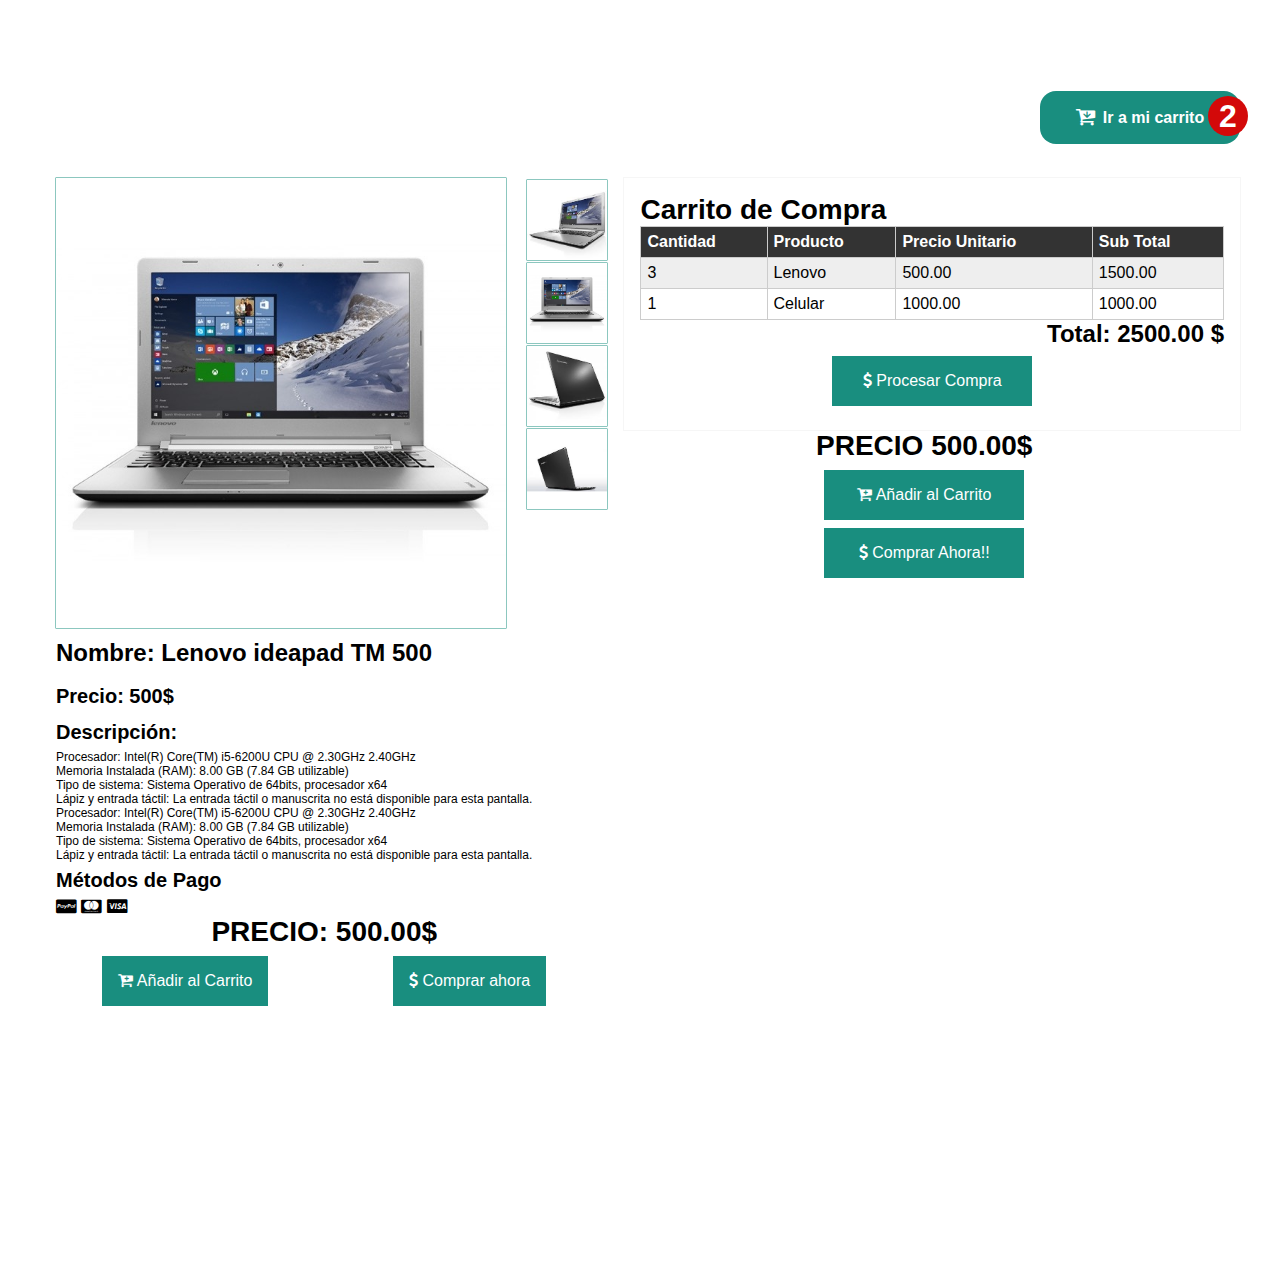
<file: DiseñoWeb/product-detalle.html>
<!DOCTYPE html>
<html lang="es">

<head>
    <meta charset="UTF-8">
    <meta name="viewport" content="width=device-width, initial-scale=1.0">
    <meta http-equiv="X-UA-Compatible" content="ie=edge">
    <title>Inicio Carrito</title>
    <link rel="stylesheet" href="font-awesome/font-awesome.min.css">
    <link rel="stylesheet" href="css/reset.css">
    <link rel="stylesheet" href="css/grid.css">
    <link rel="stylesheet" href="css/layout.css">
    <link rel="stylesheet" href="css/style.css">

    <!--[if !IE]><!-->
    <style>
        /* 
	Max width before this PARTICULAR table gets nasty
	This query will take effect for any screen smaller than 760px
	and also iPads specifically.
	*/
        
        @media only screen and (max-width: 760px),
        (min-device-width: 768px) and (max-device-width: 1024px) {
            /* Force table to not be like tables anymore */
            table,
            thead,
            tbody,
            th,
            td,
            tr {
                display: block;
            }
            /* Hide table headers (but not display: none;, for accessibility) */
            thead tr {
                position: absolute;
                top: -9999px;
                left: -9999px;
            }
            tr {
                border: 1px solid #ccc;
            }
            td {
                /* Behave  like a "row" */
                border: none;
                border-bottom: 1px solid #eee;
                position: relative;
                padding-left: 50%;
            }
            td:before {
                /* Now like a table header */
                position: absolute;
                /* Top/left values mimic padding */
                top: 6px;
                left: 6px;
                width: 45%;
                padding-right: 10px;
                white-space: nowrap;
            }
            /*
		Label the data
		*/
            td:nth-of-type(1):before {
                content: "Cantidad";
            }
            td:nth-of-type(2):before {
                content: "Producto";
            }
            td:nth-of-type(3):before {
                content: "Precio Unit.";
            }
            td:nth-of-type(4):before {
                content: "Subtotal";
            }
        }
        /* Smartphones (portrait and landscape) ----------- */
        
        @media only screen and (min-device-width: 320px) and (max-device-width: 480px) {
            body {
                padding: 0;
                margin: 0;
                width: 320px;
            }
        }
        /* iPads (portrait and landscape) ----------- */
        
        @media only screen and (min-device-width: 768px) and (max-device-width: 1024px) {
            body {
                width: 495px;
            }
        }
    </style>
    <!--<![endif]-->

</head>

<body>

    <header class="container-fluid p1" style="height: 160px">
        <!--
        <div class="navi-header sm-d-f sm-jc-sb container m-a">
            <nav role="navigation" class="container">
                <ul class="no-vineta sm-d-f">
                    <li><a href="#"><i class="fa fa-heart"></i> Hola JDiegoPoccoriE</a></li>
                    <li><a href="#"><i class="fa fa-user"></i> Mi Cuenta</a></li>
                    <li><a href="#"><i class="fa fa-sign-out"></i> Salir</a></li>
                </ul>
            </nav>
            <section class="login container">
                <ul class="no-vineta sm-d-f sm-fxd-rr">
                    <li><a href="">Registrate</a></li>
                    <li><a href="">Ingresa</a></li>
                </ul>
            </section>
        </div>
        <section class="logo m-a container">
            <img src="img/logo/logob.png" alt="">
        </section>
		-->
       <div class="header-item container ver-cart">
           <a href=""><i class="fa fa-cart-arrow-down"></i> Ir a mi carrito</a>
       </div>
    </header>

    <br>
    <main class="container product-details-container md-d-f md-fxd-rr" style="background-color: white;">
        <section class="product-lateral" class="item" style="background-color: #fff; width:100%;">
            <article class="cart item" style="margin-left: 1rem">
                <h2>Carrito de Compra</h2>
                <div id="page-wrap">
                    <table>
                        <thead>
                            <tr>
                                <th>Cantidad</th>
                                <th>Producto</th>
                                <th>Precio Unitario</th>
                                <th>Sub Total</th>
                            </tr>
                        </thead>
                        <tbody>
                            <tr>
                                <td>3</td>
                                <td>Lenovo</td>
                                <td>500.00</td>
                                <td>1500.00</td>
                            </tr>
                            <tr>
                                <td>1</td>
                                <td>Celular</td>
                                <td>1000.00</td>
                                <td>1000.00</td>
                            </tr>
                        </tbody>
                    </table>
                    <p style="text-align: right; font-weight: 900; font-size: 1.5rem;">Total: <span style="text-align: right; font-weight: 900; font-size: 1.5rem;">2500.00 $</span></p>
                    <div class="btn-1 button-buy">
                        <a href="proceso-compra.html" data-js="open"><i class="fa fa-dollar"></i> Procesar Compra</a>
                    </div>
                </div>
            </article>
            <h2 style="text-align: center;">PRECIO 500.00$</h2>
            <article class="purchase-options">
                <div class="btn-1 button-cart">
                    <a href="#" data-js="open"><i class="fa fa-cart-plus"></i> Añadir al Carrito</a>
                </div>
                <div class="btn-1 button-buy">
                    <a href="#" data-js="open"><i class="fa fa-dollar"></i> Comprar Ahora!!</a>
                </div>
            </article>
            <div class="popup">
                <h3>Ingrese Cantidad a Comprar</h3>
                <input type="text" /><br>
                <button name="close">Aceptar</button>
            </div>
        </section>
        <section style="width:90%;">
            <article class="product-details sm-d-f jc-sb">
                <div class="image-main">
                    <img src="img/lenovo-main.jpg" alt="">
                </div>
                <div class="image-navi d-f fxw-w sm-fxd-c">
                    <img src="img/lenovo.jpg" alt="">
                    <img src="img/lenovo-main.jpg" alt="">
                    <img src="img/lenovo-2.jpg" alt="">
                    <img src="img/lenovo-3.jpg" alt="">
                </div>
            </article>
            <article class="product-details">
                <h2>Nombre: Lenovo ideapad TM 500</h2>
                <h4>Precio: 500$</h4>
                <h4>Descripción:</h4>
                <p class="fz_75" style="text-align: justify;">Procesador: Intel(R) Core(TM) i5-6200U CPU @ 2.30GHz 2.40GHz <br> Memoria Instalada (RAM): 8.00 GB (7.84 GB utilizable) <br> Tipo de sistema: Sistema Operativo de 64bits, procesador x64 <br> Lápiz y entrada táctil: La entrada táctil o manuscrita no está disponible para esta pantalla.</p>
                <p class="fz_75" style="text-align: justify;">Procesador: Intel(R) Core(TM) i5-6200U CPU @ 2.30GHz 2.40GHz <br> Memoria Instalada (RAM): 8.00 GB (7.84 GB utilizable) <br> Tipo de sistema: Sistema Operativo de 64bits, procesador x64 <br> Lápiz y entrada táctil: La entrada táctil o manuscrita no está disponible para esta pantalla.</p>
                <h4>Métodos de Pago</h4>
                <div class="payment-methods">
                    <i class="fa fa-cc-paypal"></i>
                    <i class="fa fa-cc-mastercard"></i>
                    <i class="fa fa-cc-visa"></i>
                </div>
            </article>
            <h2 style="text-align: center">PRECIO: 500.00$</h2>
            <article class="purchase-options sm-d-f">
                <div class="btn-1 button-cart">
                    <a data-js="open"><i class="fa fa-cart-plus"></i> Añadir al Carrito</a>
                </div>
                <div class="btn-1 button-buy">
                    <a data-js="open"><i class="fa fa-dollar"></i> Comprar ahora</a>
                </div>
            </article>
        </section>
    </main>
    <footer class="container-fluid" style="height: 250px; margin-top: 1rem">

    </footer>

    <script src="./js/jquery-3.2.1.min.js"></script>
    <script src="./js/main.js"></script>
</body>

</html>
</file>
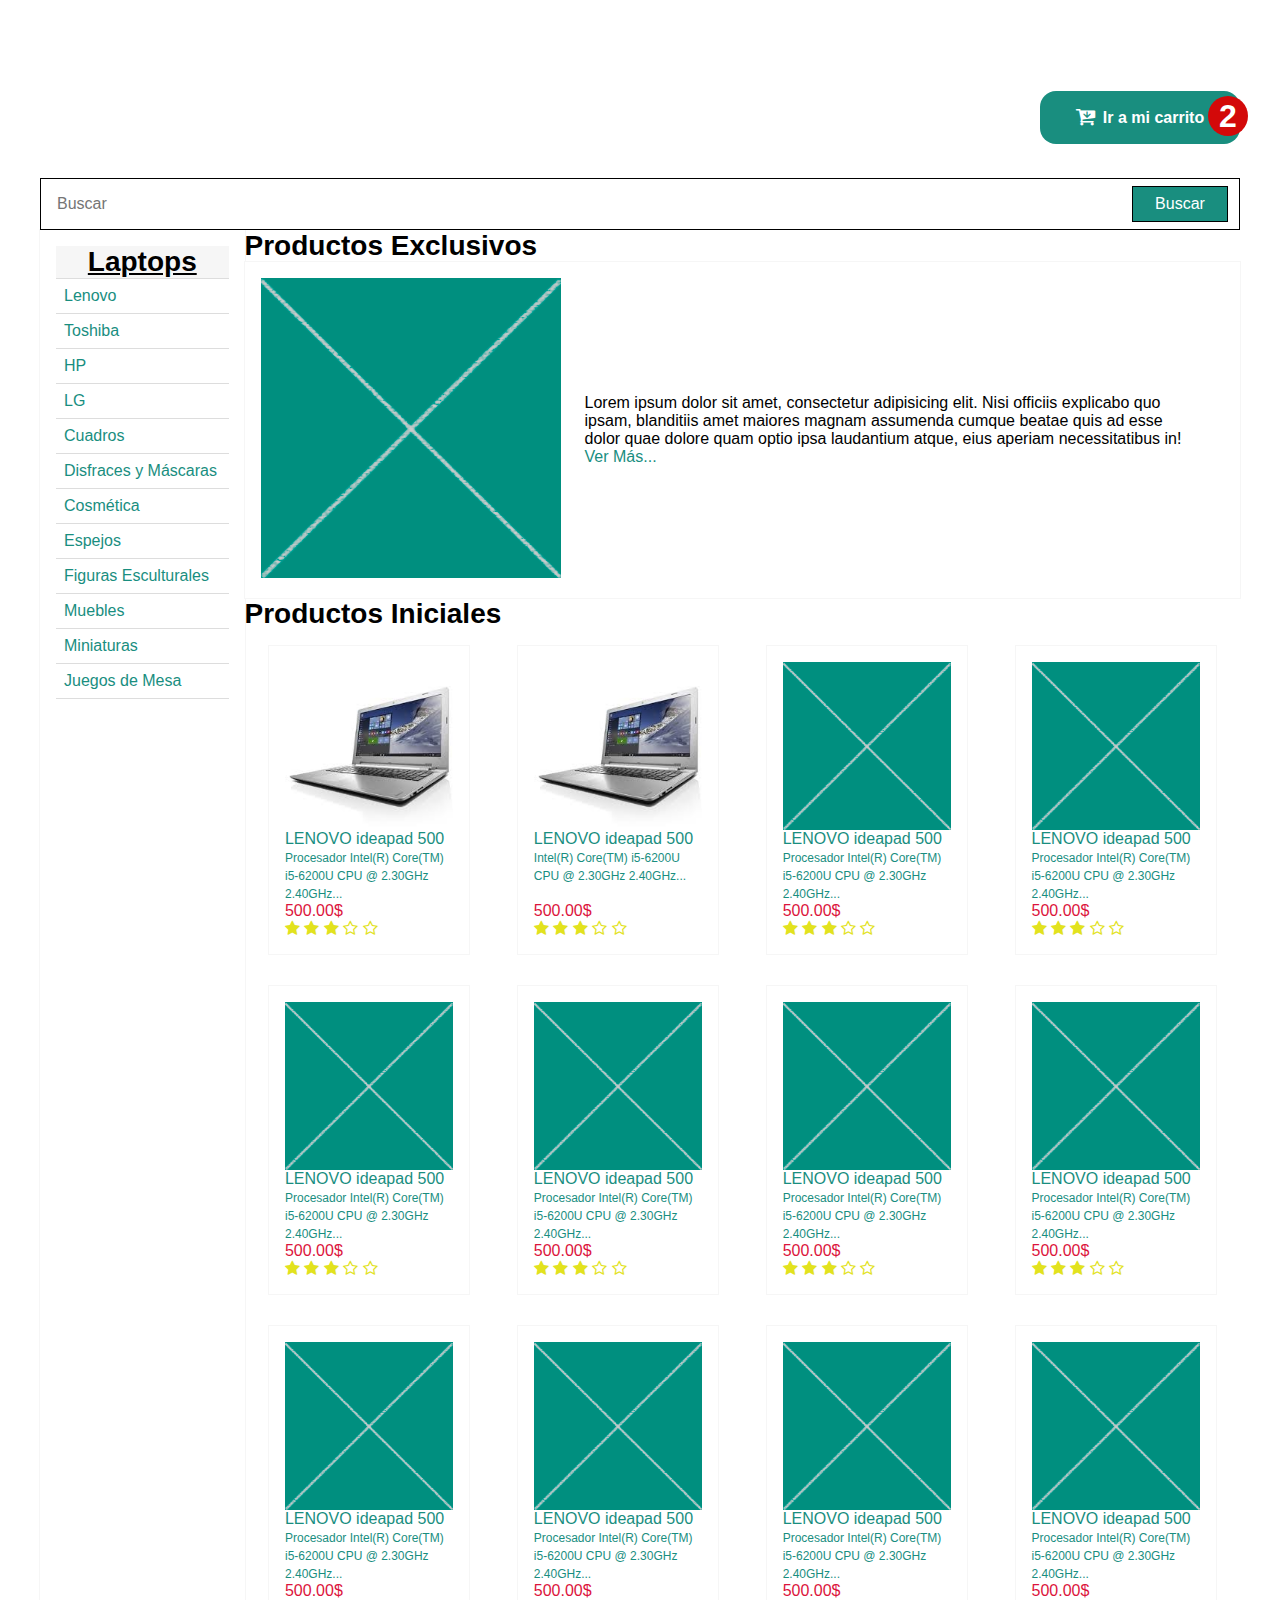
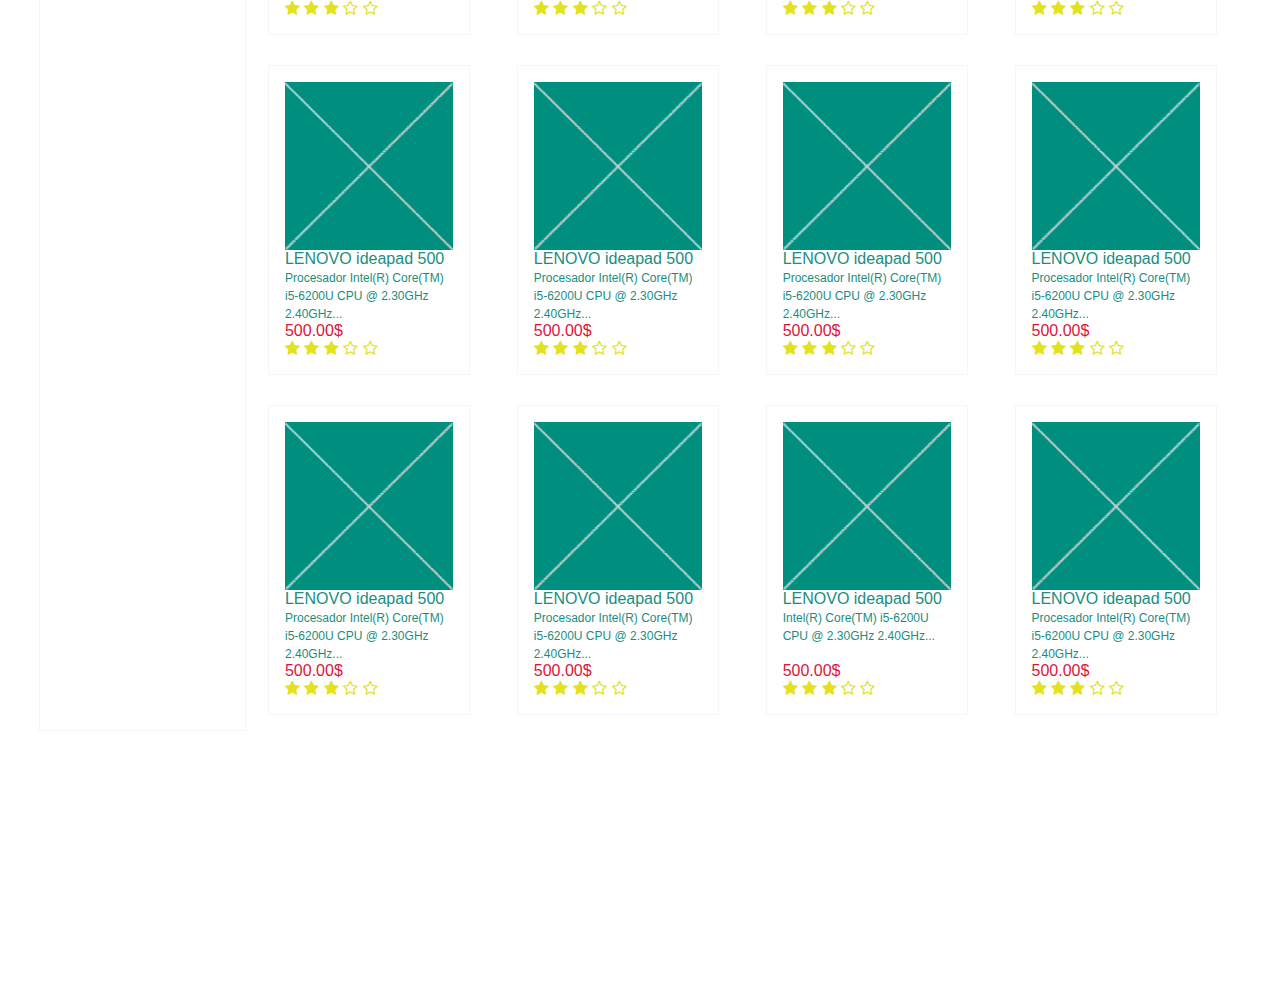
<file: DiseñoWeb/product.html>
<!DOCTYPE html>
<html lang="es">

<head>
    <meta charset="UTF-8">
    <meta name="viewport" content="width=device-width, initial-scale=1.0">
    <meta http-equiv="X-UA-Compatible" content="ie=edge">
    <title>Inicio</title>
    <link rel="stylesheet" href="font-awesome/font-awesome.min.css">
    <link rel="stylesheet" href="css/reset.css">
    <link rel="stylesheet" href="css/grid.css">
    <link rel="stylesheet" href="css/layout.css">
    <link rel="stylesheet" href="css/style.css">
</head>

<body>


    <header class="container-fluid p1" style="height: 160px">
        <!--
        <div class="navi-header sm-d-f sm-jc-sb container m-a">
            <nav role="navigation" class="container">
                <ul class="no-vineta sm-d-f">
                    <li><a href="#"><i class="fa fa-heart"></i> Hola JDiegoPoccoriE</a></li>
                    <li><a href="#"><i class="fa fa-user"></i> Mi Cuenta</a></li>
                    <li><a href="#"><i class="fa fa-sign-out"></i> Salir</a></li>
                </ul>
            </nav>
            <section class="login container">
                <ul class="no-vineta sm-d-f sm-fxd-rr">
                    <li><a href="">Registrate</a></li>
                    <li><a href="">Ingresa</a></li>
                </ul>
            </section>
        </div>
        <section class="logo m-a container">
            <img src="img/logo/logob.png" alt="">
        </section>
		-->
       <div class="header-item container ver-cart">
           <a href=""><i class="fa fa-cart-arrow-down"></i> Ir a mi carrito</a>
       </div>
    </header>
    <br>
    <!--Buscador-->
    <div class="search container">
        <form action="#" method="post" class="f">
            <label class="is-vishidden">Ingrese su búsqueda</label>
            <input type="search" placeholder="Buscar" />
            <input type="submit" class="btn search-submit" value="Buscar">
        </form>
    </div>

    <main class="md-d-f container">
        <section class="category item">
            <h2 class="title-1">Laptops</h2>
            <ul class="no-vineta">
                <li class="item-2"><a href="#">Lenovo</a></li>
                <li class="item-2"><a href="#">Toshiba</a></li>
                <li class="item-2"><a href="#">HP</a></li>
                <li class="item-2"><a href="#">LG</a></li>
                <li class="item-2"><a href="#">Cuadros</a></li>
                <li class="item-2"><a href="#">Disfraces y Máscaras</a></li>
                <li class="item-2"><a href="#">Cosmética</a></li>
                <li class="item-2"><a href="#">Espejos</a></li>
                <li class="item-2"><a href="#">Figuras Esculturales</a></li>
                <li class="item-2"><a href="#">Muebles</a></li>
                <li class="item-2"><a href="#">Miniaturas</a></li>
                <li class="item-2 nobd"><a href="#">Juegos de Mesa</a></li>
            </ul>
        </section>
        <section class="product-container">
            <h2>Productos Exclusivos</h2>
            <section class="main-product item sm-d-f jc-c ai-c">
                <a href="product-detail.html" class="d-b">
                    <img src="img/300x300/300x300.png" alt="">
                </a>
                <p class="d-b m1_5">Lorem ipsum dolor sit amet, consectetur adipisicing elit. Nisi officiis explicabo quo ipsam, blanditiis amet maiores magnam assumenda cumque beatae quis ad esse dolor quae dolore quam optio ipsa laudantium atque, eius aperiam necessitatibus in! <a href="product-detail.html">Ver Más...</a></p>
            </section>
            <h2>Productos Iniciales</h2>
            <section class="product-container d-f fxd-c fxw-w sm-fxd-r">
                <article class="product-item item">
                    <a href="product-detail.html" class="product-image">
                        <img src="img/lenovo.jpg" alt="">
                    </a>
                    <div class="product-info d-f fxd-c">
                        <p class="name"><a href="product-detail.html">LENOVO ideapad 500</a></p>
                        <p class="description"><a href="" class="fz_75">Procesador Intel(R) Core(TM) i5-6200U CPU @ 2.30GHz 2.40GHz...</a></p>
                        <p class="price"><a href="">500.00$</a></p>
                        <div class="valoracion">
                            <i class="fa fa-star"></i>
                            <i class="fa fa-star fz2"></i>
                            <i class="fa fa-star fz2"></i>
                            <i class="fa fa-star-o fz2"></i>
                            <i class="fa fa-star-o fz2"></i>
                        </div>
                    </div>
                </article>
                <article class="product-item item">
                    <a href="product-detail.html" class="product-image">
                        <img src="img/lenovo.jpg" alt="">
                    </a>
                    <div class="product-info d-f fxd-c">
                        <p class="name"><a href="product-detail.html">LENOVO ideapad 500</a></p>
                        <p class="description"><a href="" class="fz_75"> Intel(R) Core(TM) i5-6200U CPU @ 2.30GHz 2.40GHz...</a></p>
                        <p class="price"><a href="">500.00$</a></p>
                        <div class="valoracion">
                            <i class="fa fa-star"></i>
                            <i class="fa fa-star fz2"></i>
                            <i class="fa fa-star fz2"></i>
                            <i class="fa fa-star-o fz2"></i>
                            <i class="fa fa-star-o fz2"></i>
                        </div>
                    </div>
                </article>
                <article class="product-item item">
                    <a href="product-detail.html" class="product-image">
                        <img src="img/300x300/300x300.png" alt="">
                    </a>
                    <div class="product-info d-f fxd-c">
                        <p class="name"><a href="product-detail.html">LENOVO ideapad 500</a></p>
                        <p class="description"><a href="" class="fz_75">Procesador Intel(R) Core(TM) i5-6200U CPU @ 2.30GHz 2.40GHz...</a></p>
                        <p class="price"><a href="">500.00$</a></p>
                        <div class="valoracion">
                            <i class="fa fa-star"></i>
                            <i class="fa fa-star fz2"></i>
                            <i class="fa fa-star fz2"></i>
                            <i class="fa fa-star-o fz2"></i>
                            <i class="fa fa-star-o fz2"></i>
                        </div>
                    </div>
                </article>
                <article class="product-item item">
                    <a href="product-detail.html" class="product-image">
                        <img src="img/300x300/300x300.png" alt="">
                    </a>
                    <div class="product-info d-f fxd-c">
                        <p class="name"><a href="product-detail.html">LENOVO ideapad 500</a></p>
                        <p class="description"><a href="" class="fz_75">Procesador Intel(R) Core(TM) i5-6200U CPU @ 2.30GHz 2.40GHz...</a></p>
                        <p class="price"><a href="">500.00$</a></p>
                        <div class="valoracion">
                            <i class="fa fa-star"></i>
                            <i class="fa fa-star fz2"></i>
                            <i class="fa fa-star fz2"></i>
                            <i class="fa fa-star-o fz2"></i>
                            <i class="fa fa-star-o fz2"></i>
                        </div>
                    </div>
                </article>
                <article class="product-item item">
                    <a href="product-detail.html" class="product-image">
                        <img src="img/300x300/300x300.png" alt="">
                    </a>
                    <div class="product-info d-f fxd-c">
                        <p class="name"><a href="product-detail.html">LENOVO ideapad 500</a></p>
                        <p class="description"><a href="" class="fz_75">Procesador Intel(R) Core(TM) i5-6200U CPU @ 2.30GHz 2.40GHz...</a></p>
                        <p class="price"><a href="">500.00$</a></p>
                        <div class="valoracion">
                            <i class="fa fa-star"></i>
                            <i class="fa fa-star fz2"></i>
                            <i class="fa fa-star fz2"></i>
                            <i class="fa fa-star-o fz2"></i>
                            <i class="fa fa-star-o fz2"></i>
                        </div>
                    </div>
                </article>
                <article class="product-item item">
                    <a href="product-detail.html" class="product-image">
                        <img src="img/300x300/300x300.png" alt="">
                    </a>
                    <div class="product-info d-f fxd-c">
                        <p class="name"><a href="product-detail.html">LENOVO ideapad 500</a></p>
                        <p class="description"><a href="" class="fz_75">Procesador Intel(R) Core(TM) i5-6200U CPU @ 2.30GHz 2.40GHz...</a></p>
                        <p class="price"><a href="">500.00$</a></p>
                        <div class="valoracion">
                            <i class="fa fa-star"></i>
                            <i class="fa fa-star fz2"></i>
                            <i class="fa fa-star fz2"></i>
                            <i class="fa fa-star-o fz2"></i>
                            <i class="fa fa-star-o fz2"></i>
                        </div>
                    </div>
                </article>
                <article class="product-item item">
                    <a href="product-detail.html" class="product-image">
                        <img src="img/300x300/300x300.png" alt="">
                    </a>
                    <div class="product-info d-f fxd-c">
                        <p class="name"><a href="product-detail.html">LENOVO ideapad 500</a></p>
                        <p class="description"><a href="" class="fz_75">Procesador Intel(R) Core(TM) i5-6200U CPU @ 2.30GHz 2.40GHz...</a></p>
                        <p class="price"><a href="">500.00$</a></p>
                        <div class="valoracion">
                            <i class="fa fa-star"></i>
                            <i class="fa fa-star fz2"></i>
                            <i class="fa fa-star fz2"></i>
                            <i class="fa fa-star-o fz2"></i>
                            <i class="fa fa-star-o fz2"></i>
                        </div>
                    </div>
                </article>
                <article class="product-item item">
                    <a href="product-detail.html" class="product-image">
                        <img src="img/300x300/300x300.png" alt="">
                    </a>
                    <div class="product-info d-f fxd-c">
                        <p class="name"><a href="product-detail.html">LENOVO ideapad 500</a></p>
                        <p class="description"><a href="" class="fz_75">Procesador Intel(R) Core(TM) i5-6200U CPU @ 2.30GHz 2.40GHz...</a></p>
                        <p class="price"><a href="">500.00$</a></p>
                        <div class="valoracion">
                            <i class="fa fa-star"></i>
                            <i class="fa fa-star fz2"></i>
                            <i class="fa fa-star fz2"></i>
                            <i class="fa fa-star-o fz2"></i>
                            <i class="fa fa-star-o fz2"></i>
                        </div>
                    </div>
                </article>
                <article class="product-item item">
                    <a href="product-detail.html" class="product-image">
                        <img src="img/300x300/300x300.png" alt="">
                    </a>
                    <div class="product-info d-f fxd-c">
                        <p class="name"><a href="product-detail.html">LENOVO ideapad 500</a></p>
                        <p class="description"><a href="" class="fz_75">Procesador Intel(R) Core(TM) i5-6200U CPU @ 2.30GHz 2.40GHz...</a></p>
                        <p class="price"><a href="">500.00$</a></p>
                        <div class="valoracion">
                            <i class="fa fa-star"></i>
                            <i class="fa fa-star fz2"></i>
                            <i class="fa fa-star fz2"></i>
                            <i class="fa fa-star-o fz2"></i>
                            <i class="fa fa-star-o fz2"></i>
                        </div>
                    </div>
                </article>
                <article class="product-item item">
                    <a href="product-detail.html" class="product-image">
                        <img src="img/300x300/300x300.png" alt="">
                    </a>
                    <div class="product-info d-f fxd-c">
                        <p class="name"><a href="product-detail.html">LENOVO ideapad 500</a></p>
                        <p class="description"><a href="" class="fz_75">Procesador Intel(R) Core(TM) i5-6200U CPU @ 2.30GHz 2.40GHz...</a></p>
                        <p class="price"><a href="">500.00$</a></p>
                        <div class="valoracion">
                            <i class="fa fa-star"></i>
                            <i class="fa fa-star fz2"></i>
                            <i class="fa fa-star fz2"></i>
                            <i class="fa fa-star-o fz2"></i>
                            <i class="fa fa-star-o fz2"></i>
                        </div>
                    </div>
                </article>
                <article class="product-item item">
                    <a href="product-detail.html" class="product-image">
                        <img src="img/300x300/300x300.png" alt="">
                    </a>
                    <div class="product-info d-f fxd-c">
                        <p class="name"><a href="product-detail.html">LENOVO ideapad 500</a></p>
                        <p class="description"><a href="" class="fz_75">Procesador Intel(R) Core(TM) i5-6200U CPU @ 2.30GHz 2.40GHz...</a></p>
                        <p class="price"><a href="">500.00$</a></p>
                        <div class="valoracion">
                            <i class="fa fa-star"></i>
                            <i class="fa fa-star fz2"></i>
                            <i class="fa fa-star fz2"></i>
                            <i class="fa fa-star-o fz2"></i>
                            <i class="fa fa-star-o fz2"></i>
                        </div>
                    </div>
                </article>
                <article class="product-item item">
                    <a href="product-detail.html" class="product-image">
                        <img src="img/300x300/300x300.png" alt="">
                    </a>
                    <div class="product-info d-f fxd-c">
                        <p class="name"><a href="product-detail.html">LENOVO ideapad 500</a></p>
                        <p class="description"><a href="" class="fz_75">Procesador Intel(R) Core(TM) i5-6200U CPU @ 2.30GHz 2.40GHz...</a></p>
                        <p class="price"><a href="">500.00$</a></p>
                        <div class="valoracion">
                            <i class="fa fa-star"></i>
                            <i class="fa fa-star fz2"></i>
                            <i class="fa fa-star fz2"></i>
                            <i class="fa fa-star-o fz2"></i>
                            <i class="fa fa-star-o fz2"></i>
                        </div>
                    </div>
                </article>
                <article class="product-item item">
                    <a href="product-detail.html" class="product-image">
                        <img src="img/300x300/300x300.png" alt="">
                    </a>
                    <div class="product-info d-f fxd-c">
                        <p class="name"><a href="product-detail.html">LENOVO ideapad 500</a></p>
                        <p class="description"><a href="" class="fz_75">Procesador Intel(R) Core(TM) i5-6200U CPU @ 2.30GHz 2.40GHz...</a></p>
                        <p class="price"><a href="">500.00$</a></p>
                        <div class="valoracion">
                            <i class="fa fa-star"></i>
                            <i class="fa fa-star fz2"></i>
                            <i class="fa fa-star fz2"></i>
                            <i class="fa fa-star-o fz2"></i>
                            <i class="fa fa-star-o fz2"></i>
                        </div>
                    </div>
                </article>
                <article class="product-item item">
                    <a href="product-detail.html" class="product-image">
                        <img src="img/300x300/300x300.png" alt="">
                    </a>
                    <div class="product-info d-f fxd-c">
                        <p class="name"><a href="product-detail.html">LENOVO ideapad 500</a></p>
                        <p class="description"><a href="" class="fz_75">Procesador Intel(R) Core(TM) i5-6200U CPU @ 2.30GHz 2.40GHz...</a></p>
                        <p class="price"><a href="">500.00$</a></p>
                        <div class="valoracion">
                            <i class="fa fa-star"></i>
                            <i class="fa fa-star fz2"></i>
                            <i class="fa fa-star fz2"></i>
                            <i class="fa fa-star-o fz2"></i>
                            <i class="fa fa-star-o fz2"></i>
                        </div>
                    </div>
                </article>
                <article class="product-item item">
                    <a href="product-detail.html" class="product-image">
                        <img src="img/300x300/300x300.png" alt="">
                    </a>
                    <div class="product-info d-f fxd-c">
                        <p class="name"><a href="product-detail.html">LENOVO ideapad 500</a></p>
                        <p class="description"><a href="" class="fz_75">Procesador Intel(R) Core(TM) i5-6200U CPU @ 2.30GHz 2.40GHz...</a></p>
                        <p class="price"><a href="">500.00$</a></p>
                        <div class="valoracion">
                            <i class="fa fa-star"></i>
                            <i class="fa fa-star fz2"></i>
                            <i class="fa fa-star fz2"></i>
                            <i class="fa fa-star-o fz2"></i>
                            <i class="fa fa-star-o fz2"></i>
                        </div>
                    </div>
                </article>
                <article class="product-item item">
                    <a href="product-detail.html" class="product-image">
                        <img src="img/300x300/300x300.png" alt="">
                    </a>
                    <div class="product-info d-f fxd-c">
                        <p class="name"><a href="product-detail.html">LENOVO ideapad 500</a></p>
                        <p class="description"><a href="" class="fz_75">Procesador Intel(R) Core(TM) i5-6200U CPU @ 2.30GHz 2.40GHz...</a></p>
                        <p class="price"><a href="">500.00$</a></p>
                        <div class="valoracion">
                            <i class="fa fa-star"></i>
                            <i class="fa fa-star fz2"></i>
                            <i class="fa fa-star fz2"></i>
                            <i class="fa fa-star-o fz2"></i>
                            <i class="fa fa-star-o fz2"></i>
                        </div>
                    </div>
                </article>
                <article class="product-item item">
                    <a href="product-detail.html" class="product-image">
                        <img src="img/300x300/300x300.png" alt="">
                    </a>
                    <div class="product-info d-f fxd-c">
                        <p class="name"><a href="product-detail.html">LENOVO ideapad 500</a></p>
                        <p class="description"><a href="" class="fz_75">Procesador Intel(R) Core(TM) i5-6200U CPU @ 2.30GHz 2.40GHz...</a></p>
                        <p class="price"><a href="">500.00$</a></p>
                        <div class="valoracion">
                            <i class="fa fa-star"></i>
                            <i class="fa fa-star fz2"></i>
                            <i class="fa fa-star fz2"></i>
                            <i class="fa fa-star-o fz2"></i>
                            <i class="fa fa-star-o fz2"></i>
                        </div>
                    </div>
                </article>
                <article class="product-item item">
                    <a href="product-detail.html" class="product-image">
                        <img src="img/300x300/300x300.png" alt="">
                    </a>
                    <div class="product-info d-f fxd-c">
                        <p class="name"><a href="product-detail.html">LENOVO ideapad 500</a></p>
                        <p class="description"><a href="" class="fz_75">Procesador Intel(R) Core(TM) i5-6200U CPU @ 2.30GHz 2.40GHz...</a></p>
                        <p class="price"><a href="">500.00$</a></p>
                        <div class="valoracion">
                            <i class="fa fa-star"></i>
                            <i class="fa fa-star fz2"></i>
                            <i class="fa fa-star fz2"></i>
                            <i class="fa fa-star-o fz2"></i>
                            <i class="fa fa-star-o fz2"></i>
                        </div>
                    </div>
                </article>
                <article class="product-item item">
                    <a href="product-detail.html" class="product-image">
                        <img src="img/300x300/300x300.png" alt="">
                    </a>
                    <div class="product-info d-f fxd-c">
                        <p class="name"><a href="product-detail.html">LENOVO ideapad 500</a></p>
                        <p class="description"><a href="" class="fz_75">Intel(R) Core(TM) i5-6200U CPU @ 2.30GHz 2.40GHz...</a></p>
                        <p class="price"><a href="">500.00$</a></p>
                        <div class="valoracion">
                            <i class="fa fa-star"></i>
                            <i class="fa fa-star fz2"></i>
                            <i class="fa fa-star fz2"></i>
                            <i class="fa fa-star-o fz2"></i>
                            <i class="fa fa-star-o fz2"></i>
                        </div>
                    </div>
                </article>
                <article class="product-item item">
                    <a href="product-detail.html" class="product-image">
                        <img src="img/300x300/300x300.png" alt="">
                    </a>
                    <div class="product-info d-f fxd-c">
                        <p class="name"><a href="product-detail.html">LENOVO ideapad 500</a></p>
                        <p class="description"><a href="" class="fz_75">Procesador Intel(R) Core(TM) i5-6200U CPU @ 2.30GHz 2.40GHz...</a></p>
                        <p class="price"><a href="">500.00$</a></p>
                        <div class="valoracion">
                            <i class="fa fa-star"></i>
                            <i class="fa fa-star fz2"></i>
                            <i class="fa fa-star fz2"></i>
                            <i class="fa fa-star-o fz2"></i>
                            <i class="fa fa-star-o fz2"></i>
                        </div>
                    </div>
                </article>
            </section>
        </section>
    </main>
    <footer class="container-fluid" style="height: 250px; margin-top: 1rem">

    </footer>
</body>

</html>
</file>
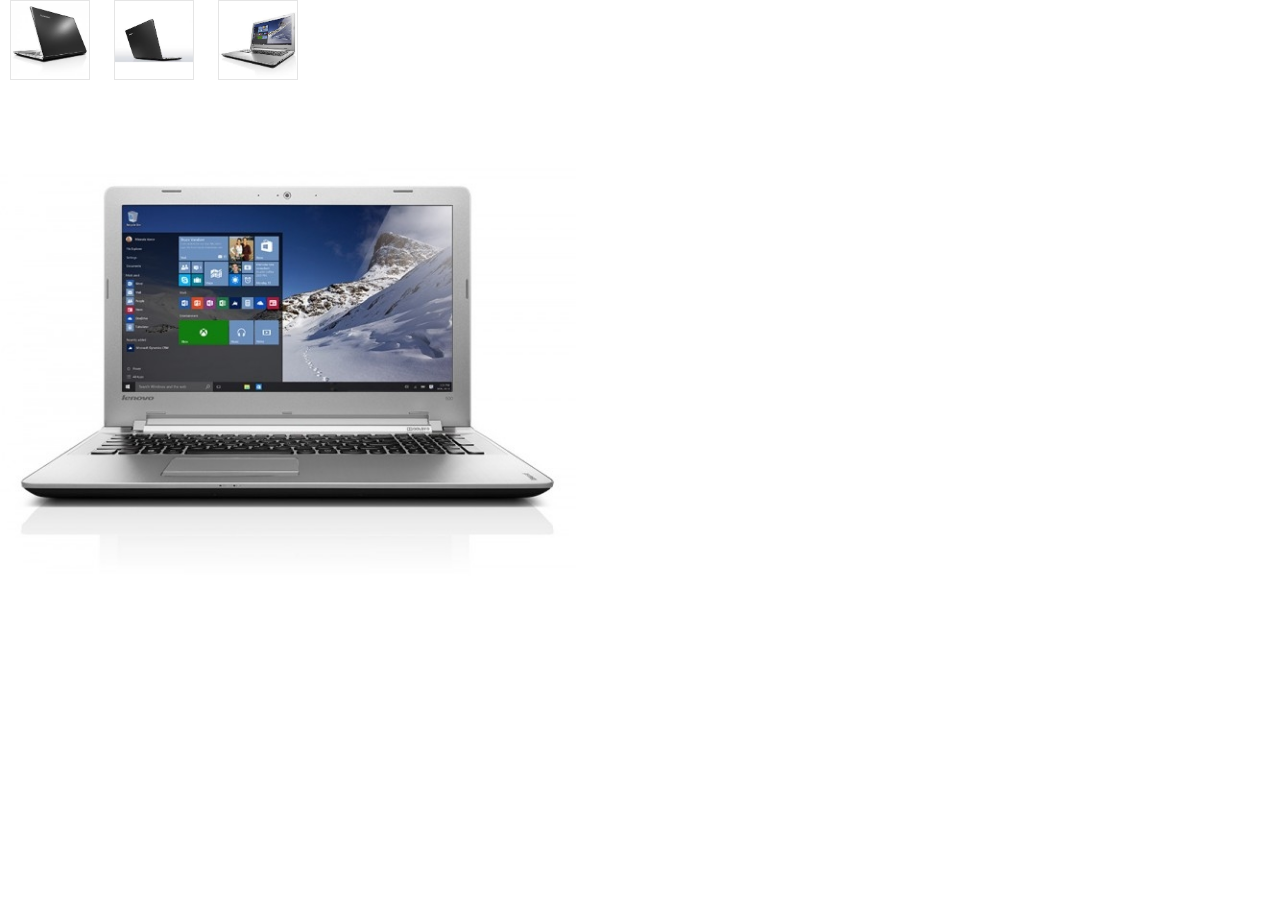
<file: DiseñoWeb/prueba.html>
<!DOCTYPE html>
<html lang="en">

<head>
    <meta charset="UTF-8">
    <title>Document</title>
    <link rel="stylesheet" href="css/prueba.css">
</head>

<body>
    <div class="product">
        <div class="product--body">
            <div class="product--image">
                <div class="icon-images">
                    <img src="img/lenovo-2.jpg" />
                    <img src="img/lenovo-3.jpg" />
                    <img src="img/lenovo.jpg" />
                </div>
                <img src="img/lenovo-main.jpg" class="display-img">
            </div>
        </div>
    </div>
    <script src="js/jquery-3.2.1.min.js"></script>
    <script src="js/script.js"></script>
</body>

</html>
</file>
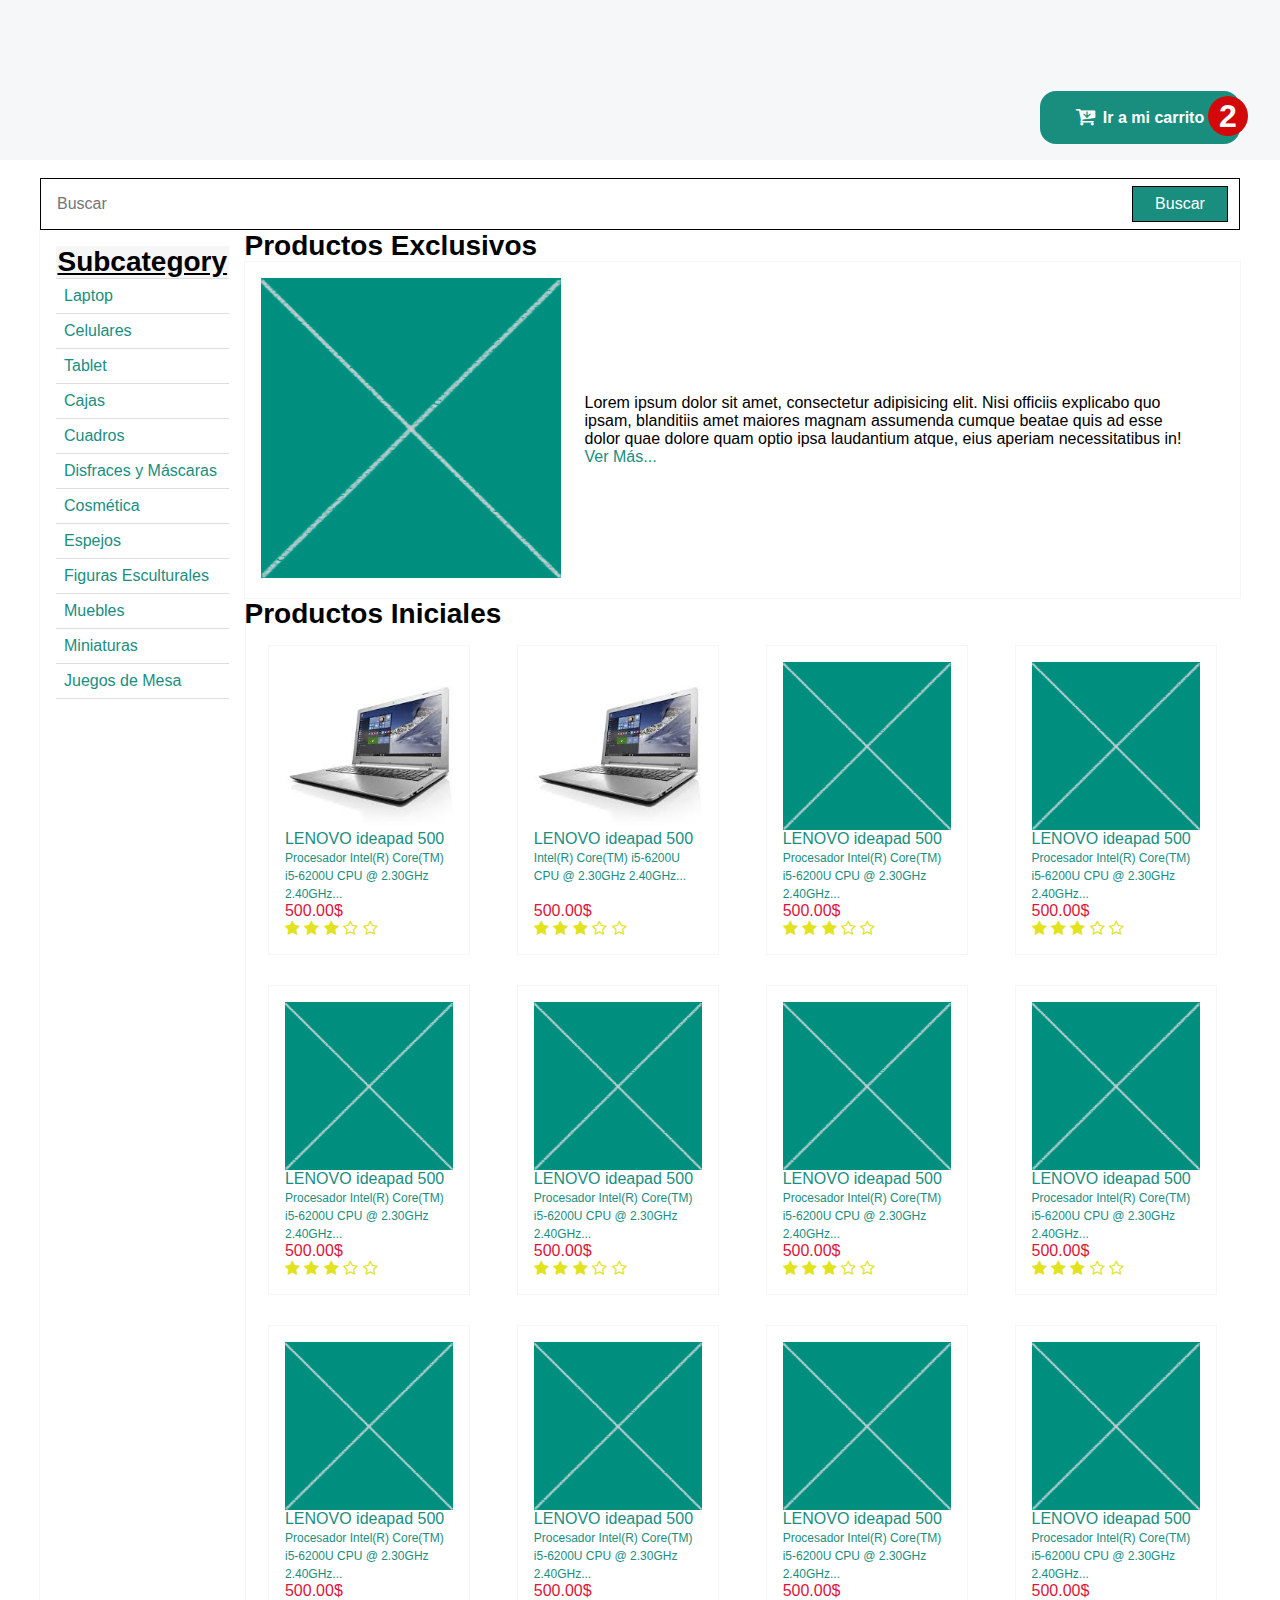
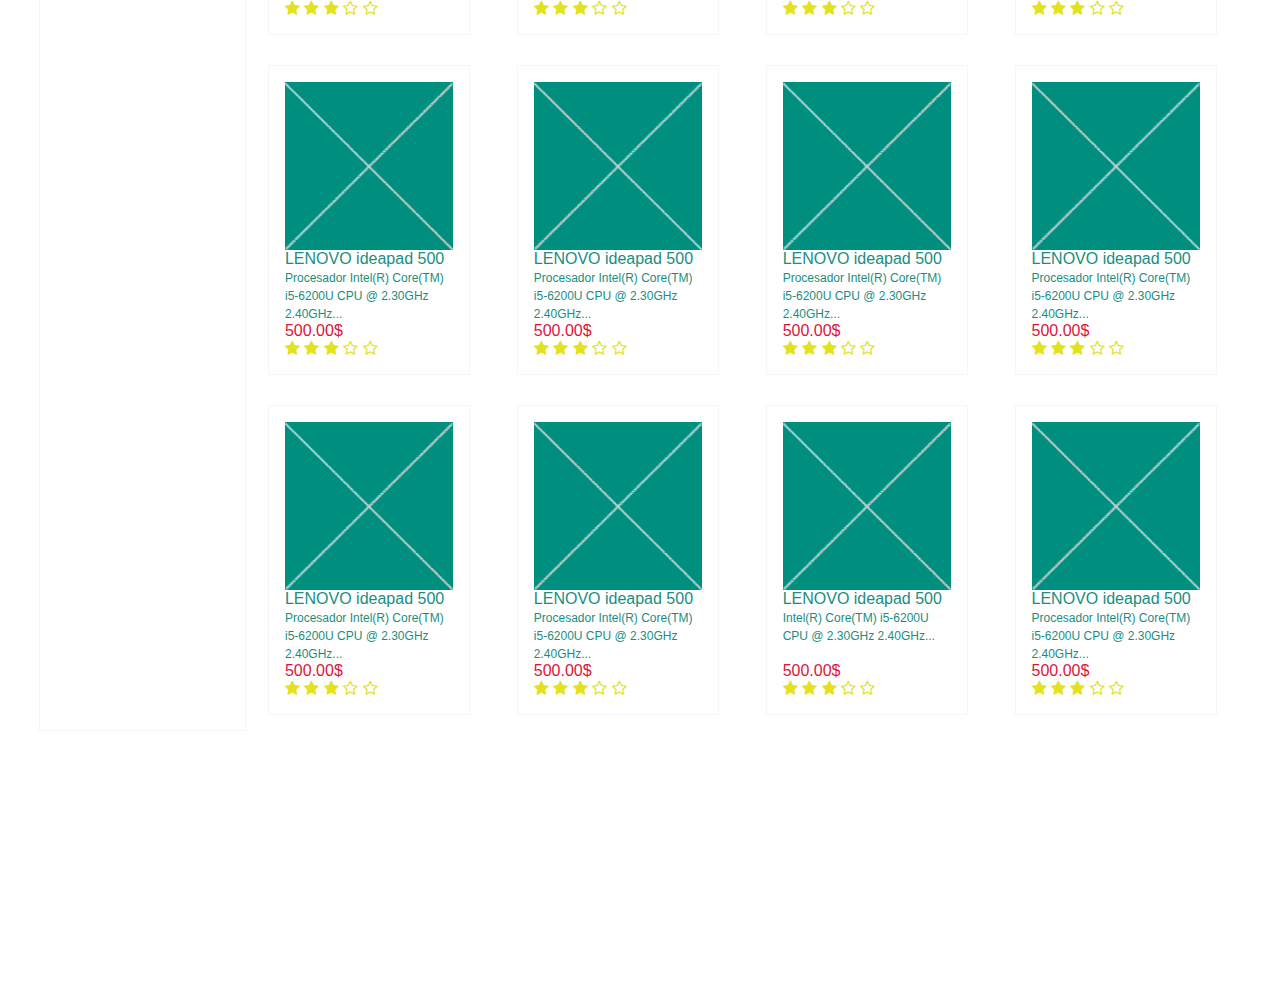
<file: DiseñoWeb/subcategoria.html>
<!DOCTYPE html>
<html lang="es">

<head>
    <meta charset="UTF-8">
    <meta name="viewport" content="width=device-width, initial-scale=1.0">
    <meta http-equiv="X-UA-Compatible" content="ie=edge">
    <title>Inicio</title>
    <link rel="stylesheet" href="font-awesome/font-awesome.min.css">
    <link rel="stylesheet" href="css/reset.css">
    <link rel="stylesheet" href="css/grid.css">
    <link rel="stylesheet" href="css/layout.css">
    <link rel="stylesheet" href="css/style.css">
</head>

<body>


    <header class="container-fluid p1" style="background-color: #f6f7f8; height: 160px">
        <!--
        <div class="navi-header sm-d-f sm-jc-sb container m-a">
            <nav role="navigation" class="container">
                <ul class="no-vineta sm-d-f">
                    <li><a href="#"><i class="fa fa-heart"></i> Hola JDiegoPoccoriE</a></li>
                    <li><a href="#"><i class="fa fa-user"></i> Mi Cuenta</a></li>
                    <li><a href="#"><i class="fa fa-sign-out"></i> Salir</a></li>
                </ul>
            </nav>
            <section class="login container">
                <ul class="no-vineta sm-d-f sm-fxd-rr">
                    <li><a href="">Registrate</a></li>
                    <li><a href="">Ingresa</a></li>
                </ul>
            </section>
        </div>
        <section class="logo m-a container">
            <img src="img/logo/logob.png" alt="">
        </section>
		-->
       <div class="header-item container ver-cart">
           <a href=""><i class="fa fa-cart-arrow-down"></i> Ir a mi carrito</a>
       </div>
    </header>
    <br>
    <!--Buscador-->
    <div class="search container">
        <form action="#" method="post" class="f">
            <label class="is-vishidden">Ingrese su búsqueda</label>
            <input type="search" placeholder="Buscar" />
            <input type="submit" class="btn search-submit" value="Buscar">
        </form>
    </div>

    <main class="md-d-f container">
        <section class="category item">
            <h2 class="title-1">Subcategory</h2>
            <ul class="no-vineta">
                <li class="item-2"><a href="product.html">Laptop</a></li>
                <li class="item-2"><a href="product.html">Celulares</a></li>
                <li class="item-2"><a href="product.html">Tablet</a></li>
                <li class="item-2"><a href="product.html">Cajas</a></li>
                <li class="item-2"><a href="product.html">Cuadros</a></li>
                <li class="item-2"><a href="product.html">Disfraces y Máscaras</a></li>
                <li class="item-2"><a href="product.html">Cosmética</a></li>
                <li class="item-2"><a href="product.html">Espejos</a></li>
                <li class="item-2"><a href="product.html">Figuras Esculturales</a></li>
                <li class="item-2"><a href="product.html">Muebles</a></li>
                <li class="item-2"><a href="product.html">Miniaturas</a></li>
                <li class="item-2 nobd"><a href="product.html">Juegos de Mesa</a></li>
            </ul>
        </section>
        <section class="product-container">
            <h2>Productos Exclusivos</h2>
            <section class="main-product item sm-d-f jc-c ai-c">
                <a href="product-detail.html" class="d-b">
                    <img src="img/300x300/300x300.png" alt="">
                </a>
                <p class="d-b m1_5">Lorem ipsum dolor sit amet, consectetur adipisicing elit. Nisi officiis explicabo quo ipsam, blanditiis amet maiores magnam assumenda cumque beatae quis ad esse dolor quae dolore quam optio ipsa laudantium atque, eius aperiam necessitatibus in! <a href="product-detail.html">Ver Más...</a></p>
            </section>
            <h2>Productos Iniciales</h2>
            <section class="product-container d-f fxd-c fxw-w sm-fxd-r">
                <article class="product-item item">
                    <a href="product-detail.html" class="product-image">
                        <img src="img/lenovo.jpg" alt="">
                    </a>
                    <div class="product-info d-f fxd-c">
                        <p class="name"><a href="product-detail.html">LENOVO ideapad 500</a></p>
                        <p class="description"><a href="" class="fz_75">Procesador Intel(R) Core(TM) i5-6200U CPU @ 2.30GHz 2.40GHz...</a></p>
                        <p class="price"><a href="">500.00$</a></p>
                        <div class="valoracion">
                            <i class="fa fa-star"></i>
                            <i class="fa fa-star fz2"></i>
                            <i class="fa fa-star fz2"></i>
                            <i class="fa fa-star-o fz2"></i>
                            <i class="fa fa-star-o fz2"></i>
                        </div>
                    </div>
                </article>
                <article class="product-item item">
                    <a href="product-detail.html" class="product-image">
                        <img src="img/lenovo.jpg" alt="">
                    </a>
                    <div class="product-info d-f fxd-c">
                        <p class="name"><a href="product-detail.html">LENOVO ideapad 500</a></p>
                        <p class="description"><a href="" class="fz_75"> Intel(R) Core(TM) i5-6200U CPU @ 2.30GHz 2.40GHz...</a></p>
                        <p class="price"><a href="">500.00$</a></p>
                        <div class="valoracion">
                            <i class="fa fa-star"></i>
                            <i class="fa fa-star fz2"></i>
                            <i class="fa fa-star fz2"></i>
                            <i class="fa fa-star-o fz2"></i>
                            <i class="fa fa-star-o fz2"></i>
                        </div>
                    </div>
                </article>
                <article class="product-item item">
                    <a href="product-detail.html" class="product-image">
                        <img src="img/300x300/300x300.png" alt="">
                    </a>
                    <div class="product-info d-f fxd-c">
                        <p class="name"><a href="product-detail.html">LENOVO ideapad 500</a></p>
                        <p class="description"><a href="" class="fz_75">Procesador Intel(R) Core(TM) i5-6200U CPU @ 2.30GHz 2.40GHz...</a></p>
                        <p class="price"><a href="">500.00$</a></p>
                        <div class="valoracion">
                            <i class="fa fa-star"></i>
                            <i class="fa fa-star fz2"></i>
                            <i class="fa fa-star fz2"></i>
                            <i class="fa fa-star-o fz2"></i>
                            <i class="fa fa-star-o fz2"></i>
                        </div>
                    </div>
                </article>
                <article class="product-item item">
                    <a href="product-detail.html" class="product-image">
                        <img src="img/300x300/300x300.png" alt="">
                    </a>
                    <div class="product-info d-f fxd-c">
                        <p class="name"><a href="product-detail.html">LENOVO ideapad 500</a></p>
                        <p class="description"><a href="" class="fz_75">Procesador Intel(R) Core(TM) i5-6200U CPU @ 2.30GHz 2.40GHz...</a></p>
                        <p class="price"><a href="">500.00$</a></p>
                        <div class="valoracion">
                            <i class="fa fa-star"></i>
                            <i class="fa fa-star fz2"></i>
                            <i class="fa fa-star fz2"></i>
                            <i class="fa fa-star-o fz2"></i>
                            <i class="fa fa-star-o fz2"></i>
                        </div>
                    </div>
                </article>
                <article class="product-item item">
                    <a href="product-detail.html" class="product-image">
                        <img src="img/300x300/300x300.png" alt="">
                    </a>
                    <div class="product-info d-f fxd-c">
                        <p class="name"><a href="product-detail.html">LENOVO ideapad 500</a></p>
                        <p class="description"><a href="" class="fz_75">Procesador Intel(R) Core(TM) i5-6200U CPU @ 2.30GHz 2.40GHz...</a></p>
                        <p class="price"><a href="">500.00$</a></p>
                        <div class="valoracion">
                            <i class="fa fa-star"></i>
                            <i class="fa fa-star fz2"></i>
                            <i class="fa fa-star fz2"></i>
                            <i class="fa fa-star-o fz2"></i>
                            <i class="fa fa-star-o fz2"></i>
                        </div>
                    </div>
                </article>
                <article class="product-item item">
                    <a href="product-detail.html" class="product-image">
                        <img src="img/300x300/300x300.png" alt="">
                    </a>
                    <div class="product-info d-f fxd-c">
                        <p class="name"><a href="product-detail.html">LENOVO ideapad 500</a></p>
                        <p class="description"><a href="" class="fz_75">Procesador Intel(R) Core(TM) i5-6200U CPU @ 2.30GHz 2.40GHz...</a></p>
                        <p class="price"><a href="">500.00$</a></p>
                        <div class="valoracion">
                            <i class="fa fa-star"></i>
                            <i class="fa fa-star fz2"></i>
                            <i class="fa fa-star fz2"></i>
                            <i class="fa fa-star-o fz2"></i>
                            <i class="fa fa-star-o fz2"></i>
                        </div>
                    </div>
                </article>
                <article class="product-item item">
                    <a href="product-detail.html" class="product-image">
                        <img src="img/300x300/300x300.png" alt="">
                    </a>
                    <div class="product-info d-f fxd-c">
                        <p class="name"><a href="product-detail.html">LENOVO ideapad 500</a></p>
                        <p class="description"><a href="" class="fz_75">Procesador Intel(R) Core(TM) i5-6200U CPU @ 2.30GHz 2.40GHz...</a></p>
                        <p class="price"><a href="">500.00$</a></p>
                        <div class="valoracion">
                            <i class="fa fa-star"></i>
                            <i class="fa fa-star fz2"></i>
                            <i class="fa fa-star fz2"></i>
                            <i class="fa fa-star-o fz2"></i>
                            <i class="fa fa-star-o fz2"></i>
                        </div>
                    </div>
                </article>
                <article class="product-item item">
                    <a href="product-detail.html" class="product-image">
                        <img src="img/300x300/300x300.png" alt="">
                    </a>
                    <div class="product-info d-f fxd-c">
                        <p class="name"><a href="product-detail.html">LENOVO ideapad 500</a></p>
                        <p class="description"><a href="" class="fz_75">Procesador Intel(R) Core(TM) i5-6200U CPU @ 2.30GHz 2.40GHz...</a></p>
                        <p class="price"><a href="">500.00$</a></p>
                        <div class="valoracion">
                            <i class="fa fa-star"></i>
                            <i class="fa fa-star fz2"></i>
                            <i class="fa fa-star fz2"></i>
                            <i class="fa fa-star-o fz2"></i>
                            <i class="fa fa-star-o fz2"></i>
                        </div>
                    </div>
                </article>
                <article class="product-item item">
                    <a href="product-detail.html" class="product-image">
                        <img src="img/300x300/300x300.png" alt="">
                    </a>
                    <div class="product-info d-f fxd-c">
                        <p class="name"><a href="product-detail.html">LENOVO ideapad 500</a></p>
                        <p class="description"><a href="" class="fz_75">Procesador Intel(R) Core(TM) i5-6200U CPU @ 2.30GHz 2.40GHz...</a></p>
                        <p class="price"><a href="">500.00$</a></p>
                        <div class="valoracion">
                            <i class="fa fa-star"></i>
                            <i class="fa fa-star fz2"></i>
                            <i class="fa fa-star fz2"></i>
                            <i class="fa fa-star-o fz2"></i>
                            <i class="fa fa-star-o fz2"></i>
                        </div>
                    </div>
                </article>
                <article class="product-item item">
                    <a href="product-detail.html" class="product-image">
                        <img src="img/300x300/300x300.png" alt="">
                    </a>
                    <div class="product-info d-f fxd-c">
                        <p class="name"><a href="product-detail.html">LENOVO ideapad 500</a></p>
                        <p class="description"><a href="" class="fz_75">Procesador Intel(R) Core(TM) i5-6200U CPU @ 2.30GHz 2.40GHz...</a></p>
                        <p class="price"><a href="">500.00$</a></p>
                        <div class="valoracion">
                            <i class="fa fa-star"></i>
                            <i class="fa fa-star fz2"></i>
                            <i class="fa fa-star fz2"></i>
                            <i class="fa fa-star-o fz2"></i>
                            <i class="fa fa-star-o fz2"></i>
                        </div>
                    </div>
                </article>
                <article class="product-item item">
                    <a href="product-detail.html" class="product-image">
                        <img src="img/300x300/300x300.png" alt="">
                    </a>
                    <div class="product-info d-f fxd-c">
                        <p class="name"><a href="product-detail.html">LENOVO ideapad 500</a></p>
                        <p class="description"><a href="" class="fz_75">Procesador Intel(R) Core(TM) i5-6200U CPU @ 2.30GHz 2.40GHz...</a></p>
                        <p class="price"><a href="">500.00$</a></p>
                        <div class="valoracion">
                            <i class="fa fa-star"></i>
                            <i class="fa fa-star fz2"></i>
                            <i class="fa fa-star fz2"></i>
                            <i class="fa fa-star-o fz2"></i>
                            <i class="fa fa-star-o fz2"></i>
                        </div>
                    </div>
                </article>
                <article class="product-item item">
                    <a href="product-detail.html" class="product-image">
                        <img src="img/300x300/300x300.png" alt="">
                    </a>
                    <div class="product-info d-f fxd-c">
                        <p class="name"><a href="product-detail.html">LENOVO ideapad 500</a></p>
                        <p class="description"><a href="" class="fz_75">Procesador Intel(R) Core(TM) i5-6200U CPU @ 2.30GHz 2.40GHz...</a></p>
                        <p class="price"><a href="">500.00$</a></p>
                        <div class="valoracion">
                            <i class="fa fa-star"></i>
                            <i class="fa fa-star fz2"></i>
                            <i class="fa fa-star fz2"></i>
                            <i class="fa fa-star-o fz2"></i>
                            <i class="fa fa-star-o fz2"></i>
                        </div>
                    </div>
                </article>
                <article class="product-item item">
                    <a href="product-detail.html" class="product-image">
                        <img src="img/300x300/300x300.png" alt="">
                    </a>
                    <div class="product-info d-f fxd-c">
                        <p class="name"><a href="product-detail.html">LENOVO ideapad 500</a></p>
                        <p class="description"><a href="" class="fz_75">Procesador Intel(R) Core(TM) i5-6200U CPU @ 2.30GHz 2.40GHz...</a></p>
                        <p class="price"><a href="">500.00$</a></p>
                        <div class="valoracion">
                            <i class="fa fa-star"></i>
                            <i class="fa fa-star fz2"></i>
                            <i class="fa fa-star fz2"></i>
                            <i class="fa fa-star-o fz2"></i>
                            <i class="fa fa-star-o fz2"></i>
                        </div>
                    </div>
                </article>
                <article class="product-item item">
                    <a href="product-detail.html" class="product-image">
                        <img src="img/300x300/300x300.png" alt="">
                    </a>
                    <div class="product-info d-f fxd-c">
                        <p class="name"><a href="product-detail.html">LENOVO ideapad 500</a></p>
                        <p class="description"><a href="" class="fz_75">Procesador Intel(R) Core(TM) i5-6200U CPU @ 2.30GHz 2.40GHz...</a></p>
                        <p class="price"><a href="">500.00$</a></p>
                        <div class="valoracion">
                            <i class="fa fa-star"></i>
                            <i class="fa fa-star fz2"></i>
                            <i class="fa fa-star fz2"></i>
                            <i class="fa fa-star-o fz2"></i>
                            <i class="fa fa-star-o fz2"></i>
                        </div>
                    </div>
                </article>
                <article class="product-item item">
                    <a href="product-detail.html" class="product-image">
                        <img src="img/300x300/300x300.png" alt="">
                    </a>
                    <div class="product-info d-f fxd-c">
                        <p class="name"><a href="product-detail.html">LENOVO ideapad 500</a></p>
                        <p class="description"><a href="" class="fz_75">Procesador Intel(R) Core(TM) i5-6200U CPU @ 2.30GHz 2.40GHz...</a></p>
                        <p class="price"><a href="">500.00$</a></p>
                        <div class="valoracion">
                            <i class="fa fa-star"></i>
                            <i class="fa fa-star fz2"></i>
                            <i class="fa fa-star fz2"></i>
                            <i class="fa fa-star-o fz2"></i>
                            <i class="fa fa-star-o fz2"></i>
                        </div>
                    </div>
                </article>
                <article class="product-item item">
                    <a href="product-detail.html" class="product-image">
                        <img src="img/300x300/300x300.png" alt="">
                    </a>
                    <div class="product-info d-f fxd-c">
                        <p class="name"><a href="product-detail.html">LENOVO ideapad 500</a></p>
                        <p class="description"><a href="" class="fz_75">Procesador Intel(R) Core(TM) i5-6200U CPU @ 2.30GHz 2.40GHz...</a></p>
                        <p class="price"><a href="">500.00$</a></p>
                        <div class="valoracion">
                            <i class="fa fa-star"></i>
                            <i class="fa fa-star fz2"></i>
                            <i class="fa fa-star fz2"></i>
                            <i class="fa fa-star-o fz2"></i>
                            <i class="fa fa-star-o fz2"></i>
                        </div>
                    </div>
                </article>
                <article class="product-item item">
                    <a href="product-detail.html" class="product-image">
                        <img src="img/300x300/300x300.png" alt="">
                    </a>
                    <div class="product-info d-f fxd-c">
                        <p class="name"><a href="product-detail.html">LENOVO ideapad 500</a></p>
                        <p class="description"><a href="" class="fz_75">Procesador Intel(R) Core(TM) i5-6200U CPU @ 2.30GHz 2.40GHz...</a></p>
                        <p class="price"><a href="">500.00$</a></p>
                        <div class="valoracion">
                            <i class="fa fa-star"></i>
                            <i class="fa fa-star fz2"></i>
                            <i class="fa fa-star fz2"></i>
                            <i class="fa fa-star-o fz2"></i>
                            <i class="fa fa-star-o fz2"></i>
                        </div>
                    </div>
                </article>
                <article class="product-item item">
                    <a href="product-detail.html" class="product-image">
                        <img src="img/300x300/300x300.png" alt="">
                    </a>
                    <div class="product-info d-f fxd-c">
                        <p class="name"><a href="product-detail.html">LENOVO ideapad 500</a></p>
                        <p class="description"><a href="" class="fz_75">Procesador Intel(R) Core(TM) i5-6200U CPU @ 2.30GHz 2.40GHz...</a></p>
                        <p class="price"><a href="">500.00$</a></p>
                        <div class="valoracion">
                            <i class="fa fa-star"></i>
                            <i class="fa fa-star fz2"></i>
                            <i class="fa fa-star fz2"></i>
                            <i class="fa fa-star-o fz2"></i>
                            <i class="fa fa-star-o fz2"></i>
                        </div>
                    </div>
                </article>
                <article class="product-item item">
                    <a href="product-detail.html" class="product-image">
                        <img src="img/300x300/300x300.png" alt="">
                    </a>
                    <div class="product-info d-f fxd-c">
                        <p class="name"><a href="product-detail.html">LENOVO ideapad 500</a></p>
                        <p class="description"><a href="" class="fz_75">Intel(R) Core(TM) i5-6200U CPU @ 2.30GHz 2.40GHz...</a></p>
                        <p class="price"><a href="">500.00$</a></p>
                        <div class="valoracion">
                            <i class="fa fa-star"></i>
                            <i class="fa fa-star fz2"></i>
                            <i class="fa fa-star fz2"></i>
                            <i class="fa fa-star-o fz2"></i>
                            <i class="fa fa-star-o fz2"></i>
                        </div>
                    </div>
                </article>
                <article class="product-item item">
                    <a href="product-detail.html" class="product-image">
                        <img src="img/300x300/300x300.png" alt="">
                    </a>
                    <div class="product-info d-f fxd-c">
                        <p class="name"><a href="product-detail.html">LENOVO ideapad 500</a></p>
                        <p class="description"><a href="" class="fz_75">Procesador Intel(R) Core(TM) i5-6200U CPU @ 2.30GHz 2.40GHz...</a></p>
                        <p class="price"><a href="">500.00$</a></p>
                        <div class="valoracion">
                            <i class="fa fa-star"></i>
                            <i class="fa fa-star fz2"></i>
                            <i class="fa fa-star fz2"></i>
                            <i class="fa fa-star-o fz2"></i>
                            <i class="fa fa-star-o fz2"></i>
                        </div>
                    </div>
                </article>
            </section>
        </section>
    </main>
    <footer class="container-fluid" style="height: 250px; margin-top: 1rem">

    </footer>
</body>

</html>
</file>
<file: DiseñoWeb/css/grid.css>
.container,
.container-fluid {
    display: block;
    width: 100%;
    margin: auto;
/*    background-color: #eee;*/
    /*Para hacer los wireframes*/
}

.container {
    max-width: 1200px;
}

.item {
    display: block;
    padding: 16px;
    padding: 1rem;
/*    background-color: #ccc;*/
}

/*
Los anchos se calculan por regla de 3

Mi reticula es de 12 columnas
Mi base de 960px

12col ---------> 960px
n-col ---------> ???px

( n-col * 960px ) / 12col = resultado en px

( 6col * 960px ) / 12col = 480px
( 1col * 960px ) / 12col = 80px

Mi reticula es de 12 columnas
Mi base de 100%

( n-col * 100% ) / 12col = resultado en %

*/
/*Se llama ph por phone ya que usaremos mobile first*/

.ph12 {
    width: 100%;
}

.ph11 {
    width: 91.66666666666667%;
}

.ph10 {
    width: 83.33333333333333%;
}

.ph9 {
    width: 75%;
}

.ph8 {
    width: 66.66666666666667%;
}

.ph7 {
    width: 58.33333333333333%;
}

.ph6 {
    width: 50%;
}

.ph5 {
    width: 41.66666666666667%;
}

.ph4 {
    width: 33.33333333333333%;
}

.ph3 {
    width: 25%;
}

.ph2 {
    width: 16.66666666666667%;
}

.ph1 {
    width: 8.333333333333333%;
}

/*Ahora generaremos para las media queries*/

/*Para este framework usaremos 4 tamaños*/

/*
tel movil
30em para tele horizontal o tabletas
48 tabletas horizontales
64 1024 para tabletas y pantallas de computadoras de escritorio
75 podria implementarse pero surgen pequeños cambios...
*/

/*SMALL - sm*/
@media screen and (min-width: 30em) {
    .sm12 {
        width: 100%;
    }
    .sm11 {
        width: 91.66666666666667%;
    }
    .sm10 {
        width: 83.33333333333333%;
    }
    .sm9 {
        width: 75%;
    }
    .sm8 {
        width: 66.66666666666667%;
    }
    .sm7 {
        width: 58.33333333333333%;
    }
    .sm6 {
        width: 50%;
    }
    .sm5 {
        width: 41.66666666666667%;
    }
    .sm4 {
        width: 33.33333333333333%;
    }
    .sm3 {
        width: 25%;
    }
    .sm2 {
        width: 16.66666666666667%;
    }
    .sm1 {
        width: 8.333333333333333%;
    }
}

/*MEDIUM - md*/
@media screen and (min-width: 48em) {
    .md12 {
        width: 100%;
    }
    .md11 {
        width: 91.66666666666667%;
    }
    .md10 {
        width: 83.33333333333333%;
    }
    .md9 {
        width: 75%;
    }
    .md8 {
        width: 66.66666666666667%;
    }
    .md7 {
        width: 58.33333333333333%;
    }
    .md6 {
        width: 50%;
    }
    .md5 {
        width: 41.66666666666667%;
    }
    .md4 {
        width: 33.33333333333333%;
    }
    .md3 {
        width: 25%;
    }
    .md2 {
        width: 16.66666666666667%;
    }
    .md1 {
        width: 8.333333333333333%;
    }
}

/*LARGE - lg*/
@media screen and (min-width: 64em) {
    .lg12 {
        width: 100%;
    }
    .lg11 {
        width: 91.66666666666667%;
    }
    .lg10 {
        width: 83.33333333333333%;
    }
    .lg9 {
        width: 75%;
    }
    .lg8 {
        width: 66.66666666666667%;
    }
    .lg7 {
        width: 58.33333333333333%;
    }
    .lg6 {
        width: 50%;
    }
    .lg5 {
        width: 41.66666666666667%;
    }
    .lg4 {
        width: 33.33333333333333%;
    }
    .lg3 {
        width: 25%;
    }
    .lg2 {
        width: 16.66666666666667%;
    }
    .lg1 {
        width: 8.333333333333333%;
    }
}
</file>
<file: DiseñoWeb/css/layout.css>
/*Técnicas de maquetación
    FLOAT
    INLINE BLOCK
    TABLE
    FLEX :)
*/
/*Tecnica 1 de float*/
.f-l {
    float: left;
}
.f-r {
    float: right;
}
.cl-b,
.cl-b::after,
.cl-b::before {
    clear: both;
}
.cl-b::after,
.cl-b::before {
    content: ' ';
    display: block;
}
/*Ténica 2 de display inline-block*/
.d-ib {
    display: inline-block;
}
/*Técnica 3 de display: table*/
.d-tb {
    display: table;
}

.d-tbc {
    display: table-cell;
}
/*Técnica 4 display:flex;*/
/*Flex-flow: flex-direction flex-wrap*/
.d-f {
    display: flex;
}

.d-if {
    display: inline-flex;
}

/*Flex row*/

.fxd-r {
    flex-direction: row;
}

.fxd-rr {
    flex-direction: row-reverse;
}

.fxd-c {
    flex-direction: column;
}

.fxd-cr {
    flex-direction: column-reverse;
}

/*Flex wrap*/
.fxw-n {
    flex-wrap: nowrap;
}

.fxw-w {
    flex-wrap: wrap;
}

.fxw-wr {
    flex-wrap: wrap-reverse;
}


/*Justify content*/
.jc-fs {
    justify-content: flex-start;
}

.jc-fe {
    justify-content: flex-end;
}

.jc-c {
    justify-content: center;
}

.jc-sb {
    justify-content: space-between;
}

.jc-sa {
    justify-content: space-around;
}


/*Align Items*/
.ai-fs {
    align-items: flex-start;
}

.ai-fe {
    align-items: flex-end;
}

.ai-c {
    align-items: center;
}

.ai-b {
    align-items: baseline;
}

.ai-s {
    align-items: stretch;
}
/*Align Content*/
.ac-fs {
    align-content: flex-start;
}

.ac-fe {
    align-content: flex-end;
}

.ac-c {
    align-content: center;
}

.ac-sb {
    align-content: space-between;
}

.ac-sa {
    align-content: space-around;
}

.ac-s {
    align-content: stretch;
}
/*PROPIEDADES PARA LOS HIJOS*/
/*none (grow-shrink-basis)*/
/*Como los factores de crecer y de encoger estan en 0 no pasa nada con el espacio sobrante*/
.fx-none {
    flex: none;
}
/*En cambio en este si se considera el espacio sobrante*/
.fx-auto {
    flex: auto;
}
/*aLIGN sELF*/
.as-fs {
    align-self: flex-start;
}

.as-fe {
    align-self: flex-end;
}

.as-b {
    align-self: baseline;
}

.as-c {
    align-self: center;
}

.as-s {
    align-self: stretch;
}

.as-a {
    align-self: auto;
}
/*Alineaciones verticales y horizontales*/
.va-t {
    vertical-align: top;
}

.va-m {
    vertical-align: middle;
}

.va-b {
    vertical-align: bottom;
}

.va-bl {
    vertical-align: baseline;
}

.ta-l {
    text-align: left;
}

.ta-c {
    text-align: center;
}

.ta-r {
    text-align: right;
}

.ta-j {
    text-align: justify;
}
/*Tamañoa de fuentes*/
.fz0 {
    font-size: 0;
}

.fz_25 {
    font-size: 4px;
    font-size: .25rem;
}

.fz_5 {
    font-size: 8px;
    font-size: .5rem;
}

.fz_75 {
    font-size: 12px;
    font-size: .75rem;
}

.fz_1 {
    font-size: 16px;
    font-size: 1rem;
}

.fz1_25 {
    font-size: 20px;
    font-size: 1.25rem;
}

.f1_5 {
    font-size: 24px;
    font-size: 1.5rem;
}

.fz1_75 {
    font-size: 28px;
    font-size: 1.75rem;
}

.fz_2 {
    font-size: 32px;
    font-size: 2rem;
}

.fz2_5 {
    font-size: 40px;
    font-size: 2.5rem;
}

.fz3 {
    font-size: 48px;
    font-size: 3rem;
}

.fz3_5 {
    font-size: 56px;
    font-size: 3.5rem;
}

.fz4 {
    font-size: 64px;
    font-size: 4rem;
}

.fz4_5 {
    font-size: 72px;
    font-size: 4.5rem;
}

.fz5 {
    font-size: 80px;
    font-size: 5rem;
}
/*Margin y Padding*/
.m-a {
    margin: auto;
}

.m0 {
    margin: 0;
}

.m_25 {
    margin: 4px;
    margin: .25rem;
}

.m_5 {
    margin: 8px;
    margin: .5rem;
}

.m_75 {
    margin: 12px;
    padding: .75rem;
}

.m1 {
    margin: 16px;
    margin: 1rem;
}

.m1_25 {
    margin: 20px;
    margin: 1.25rem;
}

.m1_5 {
    margin: 24px;
    margin: 1.5rem;
}

.m1_75 {
    margin: 28px;
    margin: 1.75rem;
}

.m2 {
    margin: 32px;
    margin: 2rem;
}

.p-a {
    padding: auto;
}

.p0 {
    padding: 0;
}

.p_25 {
    padding: 4px;
    padding: .25rem;
}

.p_5 {
    padding: 8px;
    padding: .5rem;
}

.p_75 {
    padding: 12px;
    padding: .75rem;
}

.p1 {
    padding: 16px;
    padding: 1rem;
}

.p1_25 {
    padding: 20px;
    padding: 1.25rem;
}

.p1_5 {
    padding: 24px;
    padding: 1.5rem;
}

.p1_75 {
    padding: 28px;
    padding: 1.75rem;
}

.p2 {
    padding: 32px;
    padding: 2rem;
}


/*Border Display*/

.bd {
    border: thin solid #000;
}

.nobd {
    border: 0;
}

.round {
    border-radius: 100%;
}

.noround {
    border-radius: 0;
}

.d-i {
    display: inline;
}

.d-b {
    display: block;
}

.d-n {
    display: none;
}

.bullet {
    margin-left: 16px;
    margin-left: 1rem;
    list-style-type: inherit;
    list-style-position: inside;
}

.nobullet {
    margin-left: 0;
    list-style-type: 0;
}

.no-vineta {
	list-style-type: none;
}

@media screen and (min-width: 30em) {
    /*Tecnica 1 de float*/
    .sm-f-l {
        float: left;
    }
    .sm-f-r {
        float: right;
    }
    .sm-cl,
    .sm-cl::after,
    .sm-cl::before {
        clear: both;
    }
    .sm-cl::after,
    .sm-cl::before {
        content: ' ';
        display: block;
    }
    /*Ténica 2 de display inline-block*/
    .sm-d-ib {
        display: inline-block;
    }
    /*Teécnica 3 de display: table*/
    .sm-d-tb {
        display: table;
    }
    .sm-d-tbc {
        display: table-cell;
    }
    /*Técnica 4 display:flex;*/
    /*Flex-flow: flex-direction flex-wrap*/
    .sm-d-f {
        display: flex;
    }
    .sm-d-if {
        display: inline-flex;
    }
    /*Flex row*/
    .sm-fxd-r {
        flex-direction: row;
    }
    .sm-fxd-rr {
        flex-direction: row-reverse;
    }
    .sm-fxd-c {
        flex-direction: column;
    }
    .sm-fxd-cr {
        flex-direction: column-reverse;
    }
    /*Flex wrap*/
    .sm-fxw-n {
        flex-wrap: nowrap;
    }
    .sm-fxw-w {
        flex-wrap: wrap;
    }
    .sm-fxw-wr {
        flex-wrap: wrap-reverse;
    }
    /*Justify content*/
    .sm-jc-fs {
        justify-content: flex-start;
    }
    .sm-jc-fe {
        justify-content: flex-end;
    }
    .sm-jc-c {
        justify-content: center;
    }
    .sm-jc-sb {
        justify-content: space-between;
    }
    .sm-jc-sa {
        justify-content: space-around
    }
    /*Align Items*/
    .sm-ai-fs {
        align-items: flex-start;
    }
    .sm-ai-fe {
        align-items: flex-end;
    }
    .sm-ai-c {
        align-items: center;
    }
    .sm-ai-b {
        align-items: baseline;
    }
    .sm-ai-s {
        align-items: stretch;
    }
    /*Align Content*/
    .sm-ac-fs {
        align-content: flex-start;
    }
    .sm-ac-fe {
        align-content: flex-end;
    }
    .sm-ac-c {
        align-content: center;
    }
    .sm-ac-sb {
        align-content: space-between;
    }
    .sm-ac-sa {
        align-content: space-around;
    }
    .sm-ac-s {
        align-content: stretch;
    }
    /*PROPIEDADES PARA LOS HIJOS*/
    /*none (grow-shrink-basis)*/
    /*Como los factores de crecer y de encoger estan en 0 no pasa nada con el espacio sobrante*/
    .sm-fx-none {
        flex: none;
    }
    /*En cambio en este si se considera el espacio sobrante*/
    .sm-fx-auto {
        flex: auto;
    }
    /*aLIGN sELF*/
    .sm-as-fs {
        align-self: flex-start;
    }
    .sm-as-fe {
        align-self: flex-end;
    }
    .sm-as-b {
        align-self: baseline;
    }
    .sm-as-c {
        align-self: center;
    }
    .sm-as-s {
        align-self: stretch;
    }
    .sm-as-a {
        align-self: auto;
    }
    /*Alineaciones verticales y horizontales*/
    .sm-va-t {
        vertical-align: top;
    }
    .sm-va-m {
        vertical-align: middle;
    }
    .sm-va-b {
        vertical-align: bottom;
    }
    .sm-va-bl {
        vertical-align: baseline;
    }
    .sm-ta-l {
        text-align: left;
    }
    .sm-ta-c {
        text-align: center;
    }
    .sm-ta-r {
        text-align: right;
    }
    .sm-ta-j {
        text-align: justify;
    }
    /*Tamañoa de fuentes*/
    .sm-fz0 {
        font-size: 0;
    }
    .sm-fz_25 {
        font-size: 4px;
        font-size: .25rem;
    }
    .sm-fz_5 {
        font-size: 8px;
        font-size: .5rem;
    }
    .sm-fz_75 {
        font-size: 12px;
        font-size: .75rem;
    }
    .sm-fz_1 {
        font-size: 16px;
        font-size: 1rem;
    }
    .sm-fz1_25 {
        font-size: 20px;
        font-size: 1.25rem;
    }
    .sm-fz1_5 {
        font-size: 24px;
        font-size: 1.5rem;
    }
    .sm-fz1_75 {
        font-size: 28px;
        font-size: 1.75rem;
    }
    .sm-fz_2 {
        font-size: 32px;
        font-size: 2rem;
    }
    .sm-fz2_5 {
        font-size: 40px;
        font-size: 2.5rem;
    }
    .sm-fz3 {
        font-size: 48px;
        font-size: 3rem;
    }
    .sm-fz3_5 {
        font-size: 56px;
        font-size: 3.5rem;
    }
    .sm-fz4 {
        font-size: 64px;
        font-size: 4rem;
    }
    .sm-fz4_5 {
        font-size: 72px;
        font-size: 4.5rem;
    }
    .sm-fz5 {
        font-size: 80px;
        font-size: 5rem;
    }
    /*Margin y Padding*/
    .sm-m-a {
        margin: auto;
    }
    .sm-m0 {
        margin: 0;
    }
    .sm-m_25 {
        margin: 4px;
        margin: .25rem;
    }
    .sm-m_5 {
        margin: 8px;
        margin: .5rem;
    }
    .sm-m_75 {
        margin: 12px;
        padding: .75rem;
    }
    .sm-m1 {
        margin: 16px;
        margin: 1rem;
    }
    .sm-m1_25 {
        margin: 20px;
        margin: 1.25rem;
    }
    .sm-m1_5 {
        margin: 24px;
        margin: 1.5rem;
    }
    .sm-m1_75 {
        margin: 28px;
        margin: 1.75rem;
    }
    .sm-m2 {
        margin: 32px;
        margin: 2rem;
    }
    .sm-p-a {
        padding: auto;
    }
    .sm-p0 {
        padding: 0;
    }
    .sm-p_25 {
        padding: 4px;
        padding: .25rem;
    }
    .sm-p_5 {
        padding: 8px;
        padding: .5rem;
    }
    .sm-p_75 {
        padding: 12px;
        padding: .75rem;
    }
    .sm-p1 {
        padding: 16px;
        padding: 1rem;
    }
    .sm-p1_25 {
        padding: 20px;
        padding: 1.25rem;
    }
    .sm-p1_5 {
        padding: 24px;
        padding: 1.5rem;
    }
    .sm-p1_75 {
        padding: 28px;
        padding: 1.75rem;
    }
    .sm-p2 {
        padding: 32px;
        padding: 2rem;
    }
    /*Border Display*/
    .sm-bd {
        border: thin solid #000;
    }
    .sm-nobd {
        border: 0;
    }
    .sm-round {
        border-radius: 100%;
    }
    .sm-noround {
        border-radius: 0;
    }
    .sm-d-i {
        display: inline;
    }
    .sm-d-b {
        display: block;
    }
    .sm-d-n {
        display: none;
    }
    .sm-bullet {
        margin-left: 16px;
        margin-left: 1rem;
        list-style-type: inherit;
        list-style-position: inside;
    }
    .sm-nobullet {
        margin-left: 0;
        list-style-type: 0;
    }
}

@media screen and (min-width: 48em) {
    /*Tecnica 1 de float*/
    .md-f-l {
        float: left;
    }
    .md-f-r {
        float: right;
    }
    .md-cl,
    .md-cl::after,
    .md-cl::before {
        clear: both;
    }
    .md-cl::after,
    .md-cl::before {
        content: ' ';
        display: block;
    }
    /*Ténica 2 de display inline-block*/
    .md-d-ib {
        display: inline-block;
    }
    /*Teécnica 3 de display: table*/
    .md-d-tb {
        display: table;
    }
    .md-d-tbc {
        display: table-cell;
    }
    /*Técnica 4 display:flex;*/
    /*Flex-flow: flex-direction flex-wrap*/
    .md-d-f {
        display: flex;
    }
    .md-d-if {
        display: inline-flex;
    }
    /*Flex row*/
    .md-fxd-r {
        flex-direction: row;
    }
    .md-fxd-rr {
        flex-direction: row-reverse;
    }
    .md-fxd-c {
        flex-direction: column;
    }
    .md-fxd-cr {
        flex-direction: column-reverse;
    }
    /*Flex wrap*/
    .md-fxw-n {
        flex-wrap: nowrap;
    }
    .md-fxw-w {
        flex-wrap: wrap;
    }
    .md-fxw-wr {
        flex-wrap: wrap-reverse;
    }
    /*Justify content*/
    .md-jc-fs {
        justify-content: flex-start;
    }
    .md-jc-fe {
        justify-content: flex-end;
    }
    .md-jc-c {
        justify-content: center;
    }
    .md-jc-sb {
        justify-content: space-between;
    }
    .md-jc-sa {
        justify-content: space-around
    }
    /*Align Items*/
    .md-ai-fs {
        align-items: flex-start;
    }
    .md-ai-fe {
        align-items: flex-end;
    }
    .md-ai-c {
        align-items: center;
    }
    .md-ai-b {
        align-items: baseline;
    }
    .md-ai-s {
        align-items: stretch;
    }
    /*Align Content*/
    .md-ac-fs {
        align-content: flex-start;
    }
    .md-ac-fe {
        align-content: flex-end;
    }
    .md-ac-c {
        align-content: center;
    }
    .md-ac-sb {
        align-content: space-between;
    }
    .md-ac-sa {
        align-content: space-around;
    }
    .md-ac-s {
        align-content: stretch;
    }
    /*PROPIEDADES PARA LOS HIJOS*/
    /*none (grow-shrink-basis)*/
    /*Como los factores de crecer y de encoger estan en 0 no pasa nada con el espacio sobrante*/
    .md-fx-none {
        flex: none;
    }
    /*En cambio en este si se considera el espacio sobrante*/
    .md-fx-auto {
        flex: auto;
    }
    /*aLIGN sELF*/
    .md-as-fs {
        align-self: flex-start;
    }
    .md-as-fe {
        align-self: flex-end;
    }
    .md-as-b {
        align-self: baseline;
    }
    .md-as-c {
        align-self: center;
    }
    .md-as-s {
        align-self: stretch;
    }
    .md-as-a {
        align-self: auto;
    }
    /*Alineaciones verticales y horizontales*/
    .md-va-t {
        vertical-align: top;
    }
    .md-va-m {
        vertical-align: middle;
    }
    .md-va-b {
        vertical-align: bottom;
    }
    .md-va-bl {
        vertical-align: baseline;
    }
    .md-ta-l {
        text-align: left;
    }
    .md-ta-c {
        text-align: center;
    }
    .md-ta-r {
        text-align: right;
    }
    .md-ta-j {
        text-align: justify;
    }
    /*Tamañoa de fuentes*/
    .md-fz0 {
        font-size: 0;
    }
    .md-fz_25 {
        font-size: 4px;
        font-size: .25rem;
    }
    .md-fz_5 {
        font-size: 8px;
        font-size: .5rem;
    }
    .md-fz_75 {
        font-size: 12px;
        font-size: .75rem;
    }
    .md-fz_1 {
        font-size: 16px;
        font-size: 1rem;
    }
    .md-fz1_25 {
        font-size: 20px;
        font-size: 1.25rem;
    }
    .md-fz1_5 {
        font-size: 24px;
        font-size: 1.5rem;
    }
    .md-fz1_75 {
        font-size: 28px;
        font-size: 1.75rem;
    }
    .md-fz_2 {
        font-size: 32px;
        font-size: 2rem;
    }
    .md-fz2_5 {
        font-size: 40px;
        font-size: 2.5rem;
    }
    .md-fz3 {
        font-size: 48px;
        font-size: 3rem;
    }
    .md-fz3_5 {
        font-size: 56px;
        font-size: 3.5rem;
    }
    .md-fz4 {
        font-size: 64px;
        font-size: 4rem;
    }
    .md-fz4_5 {
        font-size: 72px;
        font-size: 4.5rem;
    }
    .md-fz5 {
        font-size: 80px;
        font-size: 5rem;
    }
    /*Margin y Padding*/
    .md-m-a {
        margin: auto;
    }
    .md-m0 {
        margin: 0;
    }
    .md-m_25 {
        margin: 4px;
        margin: .25rem;
    }
    .md-m_5 {
        margin: 8px;
        margin: .5rem;
    }
    .md-m_75 {
        margin: 12px;
        padding: .75rem;
    }
    .md-m1 {
        margin: 16px;
        margin: 1rem;
    }
    .md-m1_25 {
        margin: 20px;
        margin: 1.25rem;
    }
    .md-m1_5 {
        margin: 24px;
        margin: 1.5rem;
    }
    .md-m1_75 {
        margin: 28px;
        margin: 1.75rem;
    }
    .md-m2 {
        margin: 32px;
        margin: 2rem;
    }
    .md-p-a {
        padding: auto;
    }
    .md-p0 {
        padding: 0;
    }
    .md-p_25 {
        padding: 4px;
        padding: .25rem;
    }
    .md-p_5 {
        padding: 8px;
        padding: .5rem;
    }
    .md-p_75 {
        padding: 12px;
        padding: .75rem;
    }
    .md-p1 {
        padding: 16px;
        padding: 1rem;
    }
    .md-p1_25 {
        padding: 20px;
        padding: 1.25rem;
    }
    .md-p1_5 {
        padding: 24px;
        padding: 1.5rem;
    }
    .md-p1_75 {
        padding: 28px;
        padding: 1.75rem;
    }
    .md-p2 {
        padding: 32px;
        padding: 2rem;
    }
    /*Border Display*/
    .md-bd {
        border: thin solid #000;
    }
    .md-nobd {
        border: 0;
    }
    .md-round {
        border-radius: 100%;
    }
    .md-noround {
        border-radius: 0;
    }
    .md-d-i {
        display: inline;
    }
    .md-d-b {
        display: block;
    }
    .md-d-n {
        display: none;
    }
    .md-bullet {
        margin-left: 16px;
        margin-left: 1rem;
        list-style-type: inherit;
        list-style-position: inside;
    }
    .md-nobullet {
        margin-left: 0;
        list-style-type: 0;
    }
}

@media screen and (min-width: 64em) {
    /*Tecnica 1 de float*/
    .lg-f-l {
        float: left;
    }
    .lg-f-r {
        float: right;
    }
    .lg-cl,
    .lg-cl::after,
    .lg-cl::before {
        clear: both;
    }
    .lg-cl::after,
    .lg-cl::before {
        content: ' ';
        display: block;
    }
    /*Ténica 2 de display inline-block*/
    .lg-d-ib {
        display: inline-block;
    }
    /*Teécnica 3 de display: table*/
    .lg-d-tb {
        display: table;
    }
    .lg-d-tbc {
        display: table-cell;
    }
    /*Técnica 4 display:flex;*/
    /*Flex-flow: flex-direction flex-wrap*/
    .lg-d-f {
        display: flex;
    }
    .lg-d-if {
        display: inline-flex;
    }
    /*Flex row*/
    .lg-fxd-r {
        flex-direction: row;
    }
    .lg-fxd-rr {
        flex-direction: row-reverse;
    }
    .lg-fxd-c {
        flex-direction: column;
    }
    .lg-fxd-cr {
        flex-direction: column-reverse;
    }
    /*Flex wrap*/
    .lg-fxw-n {
        flex-wrap: nowrap;
    }
    .lg-fxw-w {
        flex-wrap: wrap;
    }
    .lg-fxw-wr {
        flex-wrap: wrap-reverse;
    }
    /*Justify content*/
    .lg-jc-fs {
        justify-content: flex-start;
    }
    .lg-jc-fe {
        justify-content: flex-end;
    }
    .lg-jc-c {
        justify-content: center;
    }
    .lg-jc-sb {
        justify-content: space-between;
    }
    .lg-jc-sa {
        justify-content: space-around
    }
    /*Align Items*/
    .lg-ai-fs {
        align-items: flex-start;
    }
    .lg-ai-fe {
        align-items: flex-end;
    }
    .lg-ai-c {
        align-items: center;
    }
    .lg-ai-b {
        align-items: baseline;
    }
    .lg-ai-s {
        align-items: stretch;
    }
    /*Align Content*/
    .lg-ac-fs {
        align-content: flex-start;
    }
    .lg-ac-fe {
        align-content: flex-end;
    }
    .lg-ac-c {
        align-content: center;
    }
    .lg-ac-sb {
        align-content: space-between;
    }
    .lg-ac-sa {
        align-content: space-around;
    }
    .lg-ac-s {
        align-content: stretch;
    }
    /*PROPIEDADES PARA LOS HIJOS*/
    /*none (grow-shrink-basis)*/
    /*Como los factores de crecer y de encoger estan en 0 no pasa nada con el espacio sobrante*/
    .lg-fx-none {
        flex: none;
    }
    /*En cambio en este si se considera el espacio sobrante*/
    .lg-fx-auto {
        flex: auto;
    }
    /*aLIGN sELF*/
    .lg-as-fs {
        align-self: flex-start;
    }
    .lg-as-fe {
        align-self: flex-end;
    }
    .lg-as-b {
        align-self: baseline;
    }
    .lg-as-c {
        align-self: center;
    }
    .lg-as-s {
        align-self: stretch;
    }
    .lg-as-a {
        align-self: auto;
    }
    /*Alineaciones verticales y horizontales*/
    .lg-va-t {
        vertical-align: top;
    }
    .lg-va-m {
        vertical-align: middle;
    }
    .lg-va-b {
        vertical-align: bottom;
    }
    .lg-va-bl {
        vertical-align: baseline;
    }
    .lg-ta-l {
        text-align: left;
    }
    .lg-ta-c {
        text-align: center;
    }
    .lg-ta-r {
        text-align: right;
    }
    .lg-ta-j {
        text-align: justify;
    }
    /*Tamañoa de fuentes*/
    .lg-fz0 {
        font-size: 0;
    }
    .lg-fz_25 {
        font-size: 4px;
        font-size: .25rem;
    }
    .lg-fz_5 {
        font-size: 8px;
        font-size: .5rem;
    }
    .lg-fz_75 {
        font-size: 12px;
        font-size: .75rem;
    }
    .lg-fz_1 {
        font-size: 16px;
        font-size: 1rem;
    }
    .lg-fz1_25 {
        font-size: 20px;
        font-size: 1.25rem;
    }
    .lg-fz1_5 {
        font-size: 24px;
        font-size: 1.5rem;
    }
    .lg-fz1_75 {
        font-size: 28px;
        font-size: 1.75rem;
    }
    .lg-fz_2 {
        font-size: 32px;
        font-size: 2rem;
    }
    .lg-fz2_5 {
        font-size: 40px;
        font-size: 2.5rem;
    }
    .lg-fz3 {
        font-size: 48px;
        font-size: 3rem;
    }
    .lg-fz3_5 {
        font-size: 56px;
        font-size: 3.5rem;
    }
    .lg-fz4 {
        font-size: 64px;
        font-size: 4rem;
    }
    .lg-fz4_5 {
        font-size: 72px;
        font-size: 4.5rem;
    }
    .lg-fz5 {
        font-size: 80px;
        font-size: 5rem;
    }
    /*Margin y Padding*/
    .lg-m-a {
        margin: auto;
    }
    .lg-m0 {
        margin: 0;
    }
    .lg-m_25 {
        margin: 4px;
        margin: .25rem;
    }
    .lg-m_5 {
        margin: 8px;
        margin: .5rem;
    }
    .lg-m_75 {
        margin: 12px;
        padding: .75rem;
    }
    .lg-m1 {
        margin: 16px;
        margin: 1rem;
    }
    .lg-m1_25 {
        margin: 20px;
        margin: 1.25rem;
    }
    .lg-m1_5 {
        margin: 24px;
        margin: 1.5rem;
    }
    .lg-m1_75 {
        margin: 28px;
        margin: 1.75rem;
    }
    .lg-m2 {
        margin: 32px;
        margin: 2rem;
    }
    .lg-p-a {
        padding: auto;
    }
    .lg-p0 {
        padding: 0;
    }
    .lg-p_25 {
        padding: 4px;
        padding: .25rem;
    }
    .lg-p_5 {
        padding: 8px;
        padding: .5rem;
    }
    .lg-p_75 {
        padding: 12px;
        padding: .75rem;
    }
    .lg-p1 {
        padding: 16px;
        padding: 1rem;
    }
    .lg-p1_25 {
        padding: 20px;
        padding: 1.25rem;
    }
    .lg-p1_5 {
        padding: 24px;
        padding: 1.5rem;
    }
    .lg-p1_75 {
        padding: 28px;
        padding: 1.75rem;
    }
    .lg-p2 {
        padding: 32px;
        padding: 2rem;
    }
    /*Border Display*/
    .lg-bd {
        border: thin solid #000;
    }
    .lg-nobd {
        border: 0;
    }
    .lg-round {
        border-radius: 100%;
    }
    .lg-noround {
        border-radius: 0;
    }
    .lg-d-i {
        display: inline;
    }
    .lg-d-b {
        display: block;
    }
    .lg-d-n {
        display: none;
    }
    .lg-bullet {
        margin-left: 16px;
        margin-left: 1rem;
        list-style-type: inherit;
        list-style-position: inside;
    }
    .lg-nobullet {
        margin-left: 0;
        list-style-type: 0;
    }
}
</file>
<file: DiseñoWeb/css/style.css>
/*Valoración*/

.valoracion {
    color: #e2e21e;
}

/*Header Mi carrito*/
.header-item {
    display: flex;
    justify-content: flex-end;
    height: 100%;
    align-items: flex-end;
}
header a{
    position: relative;
    display: flex;
    justify-content: center;
    align-items: center;
    width: 200px;
    background-color: #198e7f;
    color: white;
    border-radius: 1rem;
    font-weight: bold;
    padding: 1rem 2rem;
}

header .ver-product a {
    display: flex;
    justify-content: space-around;
    align-items: baseline;
    padding: 1rem;
    width: 280px;
    padding-top: .5rem;
}

header .ver-product a:hover {
    color: #198e7f;
    box-shadow: 0 0 0 1px #198e7f;
    background-color: #fff;
    transition: all .3s ease-out;
}



header .ver-cart a i {
    margin-right: .5rem;
    font-size: 1.3rem;
}

header .ver-cart a:hover::after {
    background-color: #fff;
    color: #d30909;
    box-shadow: 0 0 0 1px #d30909;
}

header .ver-cart a::after {
    position: absolute;
    top: 10%;
    left: 80%;
    z-index: 1;
    
    content: '2';
    
    display: flex;
    justify-content: center;
    align-items: center;
    width: 40px;
    height: 40px;
    padding: .5rem;
    margin-left: .5rem;
    border-radius: 100%;
    
    font-size: 2rem;
    
    background-color: #d30909;
}

/*Buscador*/

.is-vishidden {
    position: absolute;
    overflow: hidden;
    width: 1px;
    height: 1px;
    padding: 0;
    border: 0;
    clip: rect(1px, 1px, 1px, 1px);
}

.pattern {
    padding: 1em;
    line-height: 1;
}

.f {
    position: relative;
}

input {
    display: block;
    border: 1px solid #000;
}

input[type=search] {
    width: 100%;
    padding: 1em;
    padding-right: 7em;
    position: relative;
    top: 0;
    
}

.search-submit {
    position: absolute;
    right: 0.75em;
    top: 0.5em;
    bottom: 0.5em;
    z-index: 1;
    width: 6em;
    padding: 0;
    cursor: pointer;
    background-color: #198e7f;
    color: #fff;
}


/**/

.btn-1 {
    display: flex;
    justify-content: center;
    align-items: center;
    background-color: #198e7f;
    max-width: 200px;
    color: white;
    margin: .5rem auto;
}

.col-01,
.col-02 {
    flex-grow: 1;
}

.btn-1:hover a,
.btn-1:hover button {
    text-decoration: underline;
}

.btn-1 a,
.btn-1 button {
    padding: 1rem;
    color: white;
    display: block;
    width: 100%;
    text-align: center;
}


/**/

header {
    margin-bottom: 1rem;
}

.price a {
    color: crimson;
}

.navi-header {
    margin-bottom: 1rem;
}

.product-container {}

.main-product img {
    max-width: 300px;
}

.product-item {
    max-width: 200px;
    margin: 1rem auto;
    display: flex;
    flex-direction: column;
}

.product-image {
    max-width: 168px;
    height: 168px;
}

.product-image img {
    display: block;
    width: 100%;
    height: 100%;
}

.product-info {
    max-width: 200px;
    flex-grow: 1;
    display: flex;
    flex-direction: column;
}

.product-info .description {
    flex-grow: 1;
}

.title-1 {
    background-color: #f6f6f6;
    text-align: center;
    border-bottom: thin solid #ddd;
    text-decoration: underline;
}

.item-2 {
    border-bottom: thin solid #ddd;
    padding: .5rem;
    margin: 0;
}

.logo img {
    max-width: 250px;
}


/*Producto Imagen*/

.product-details-container {}

.product-details {
    padding-left: 1rem;
}

.product-details h2 {
    padding-bottom: 1rem;
}

.product-details h4 {
    line-height: 1.8;
}

.product-details .text-method {
    line-height: 2.5
}


.image-main {
    flex-grow: 1;
    max-width: 450px;
}

.image-main img {
    display: block;
    width: 100%;
    height: 100%;
    box-shadow: 0 0 0 .5px #198e7f;
}

.image-navi img {
    display: block;
    width: 80px;
    height: 80px;
    margin: .1rem;
    box-shadow: 0 0 0 .5px #198e7f;
}


/*Variando propiedades de mi item*/

.item {
    background-color: #fff;
    box-shadow: 0 0 0 1px #f6f6f6;
}


/*Diseño de las tablas al costado de producto*/

#page-wrap {}


/*Generic Styling, for Desktops/Laptops*/

table {
    width: 100%;
    border-collapse: collapse;
}

table i:hover {
    text-decoration: underline;
    cursor: pointer;
}


/*Zebra striping*/

tr:nth-of-type(odd) {
    background: #eee;
}

th {
    background: #333;
    color: white;
    font-weight: bold;
}

td,
th {
    padding: 6px;
    border: 1px solid #ccc;
    text-align: left;
}

.price-table {
    text-align: right;
}

.modified {
    position: relative;
}

.modified {
    cursor: pointer;
    
}

.modified:hover::after {
    transition: 3s;
    position: absolute;
    padding: .3rem;
    width: 180px;
    z-index: 1;
    background-color: #444;
    color: #f6f6f6;
    border-radius: 1rem;
    content: 'Modificar Cantidad';
    font-size: 1.2rem;
    top: 90%;
    left: 100%;
    transform: translateY(-50%);
    
    
}


/*Prueba BUTTON MODAL*/

button {
    border: 0;
}

.popup {
    color: #000;
    position: fixed;
    display: none;
    z-index: 5000;
    left: 0;
    top: 0;
    border: thin solid #198e7f;
    background-color: #fff;
}

.popup>div {
    border: thin solid #198e7f;
    background-color: #fff;
    padding: 1rem;
    position: fixed;
    /* Width of popup can be changed */
    z-index: 5001;
    transform: translate(-50%, -50%);
    left: 50%;
    top: 50%;
}

.popup input {
    border: thin solid #198e7f;
}


/*Process-compra*/

form>div {
    margin: 0 0 15px 0;
}

form>div>label {
    width: 100%;
    margin: 0 0 5px 0;
}

form>div>div,
form>div>fieldset>div {
    width: 100%;
}

input[type=text],
input[type=email],
input[type=url],
input[type=password],
textarea,
select {
    width: 100%;
}

@media screen and (min-width: 64em) {
    .in-60 {
        width: 60%;
    }
    .in-40 {
        width: 40%;
    }
    input[type=text].address,
    input[type=email],
    input[type=url],
    input[type=password],
    textarea,
    select {
        width: 60%;
    }
    input[type=email],
    input[type=text],
    input[type=password] {
        width: 30%;
    }
    select {
        width: 20%;
    }
    .deliver-date input {
        margin-right: 1rem;
    }
    .deliver-date textarea {
        margin-left: 1rem;
        width: 250px;
    }
}


/*Breack Points*/

@media screen and (min-width: 30em) {}


/*MEDIUM - md*/

@media screen and (min-width: 48em) {
    .main-product img {
        width: 300px;
    }
    .category {
        width: 20%;
    }
    .product-container {
        width: 100%;
    }
    .product-details h2 {
        font-size: 24px;
        padding: .7rem 0;
    }
}


/*LARGE - lg*/

@media screen and (min-width: 64em) {}
</file>
<file: DiseñoWeb/css/styles.css>
form>div {
    margin: 0 0 15px 0;
}

form>div>label {
    width: 100%;
    margin: 0 0 5px 0;
}

form>div>div,
form>div>fieldset>div {
    width: 100%;
}

input[type=text],
input[type=email],
input[type=url],
input[type=password],
textarea,
select {
    width: 100%;
}

@media screen and (min-width: 64em) {
    .in-60 {
        width: 60%;
    }
    .in-40 {
        width: 40%;
    }
    input[type=text].address,
    input[type=email],
    input[type=url],
    input[type=password],
    textarea,
    select {
        width: 60%;
    }
    
    input[type=email],
    input[type=text],
    input[type=password] {
        width: 30%;
    }
    
    select {
        width: 20%;
    }
    
    .deliver-date input {
        margin-right: 1rem;
    }
    
    .deliver-date textarea {
        margin-left: 1rem;
        width: 250px;
    }
}
</file>
<file: DiseñoWeb/css/prueba.css>
*,
*:before,
*:after {
    box-sizing: border-box;
    margin: 0;
    padding: 0;
}

.product img {
    max-width: 100%;
    height: auto;
}

.product--image {
    float: left;
    width: 45%;
}

.product--image .icon-images img {
    height: 80px;
    margin: 0 10px;
    cursor: pointer;
    border: 1px solid #e5e5e5;
}

@media screen and (max-width: 500px) {
    .product--image {
        float: none;
        width: 100%;
        padding: 10px 5px;
        margin: 5px 10px;
    }
}
</file>
